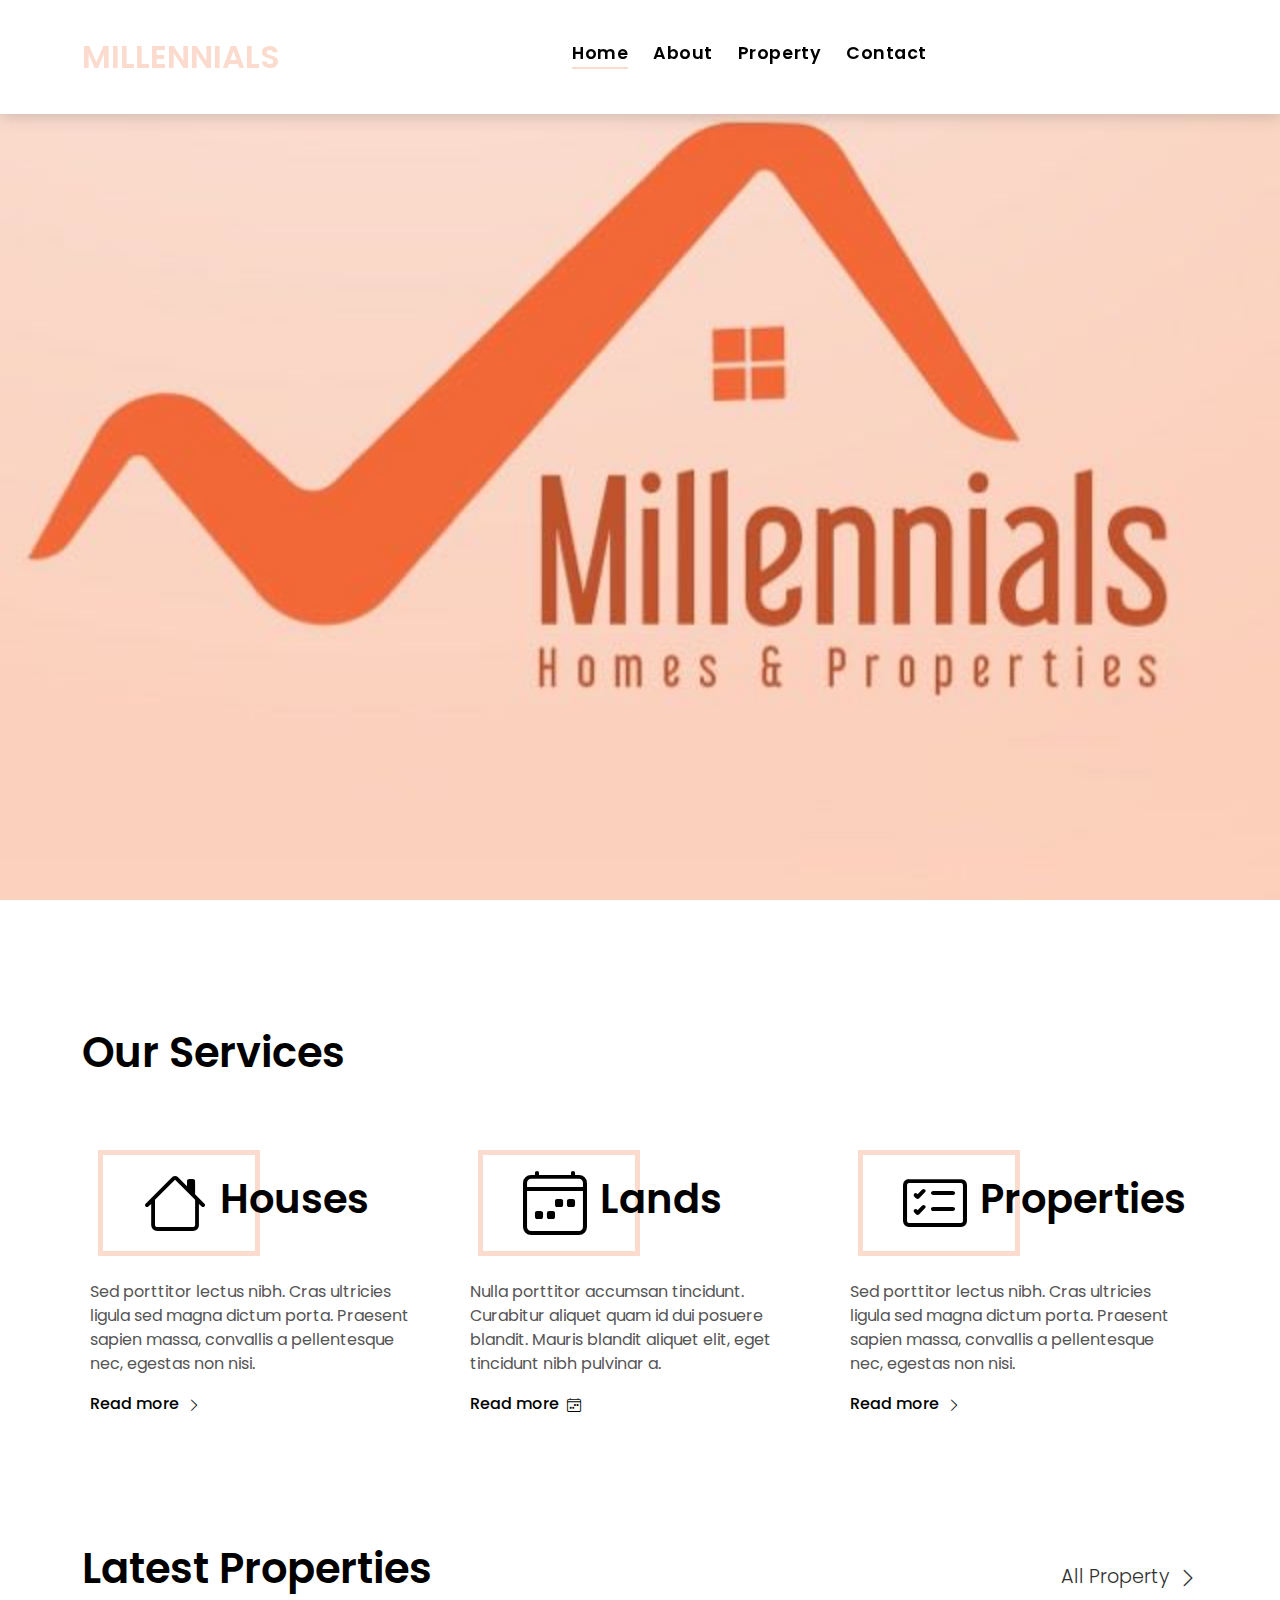
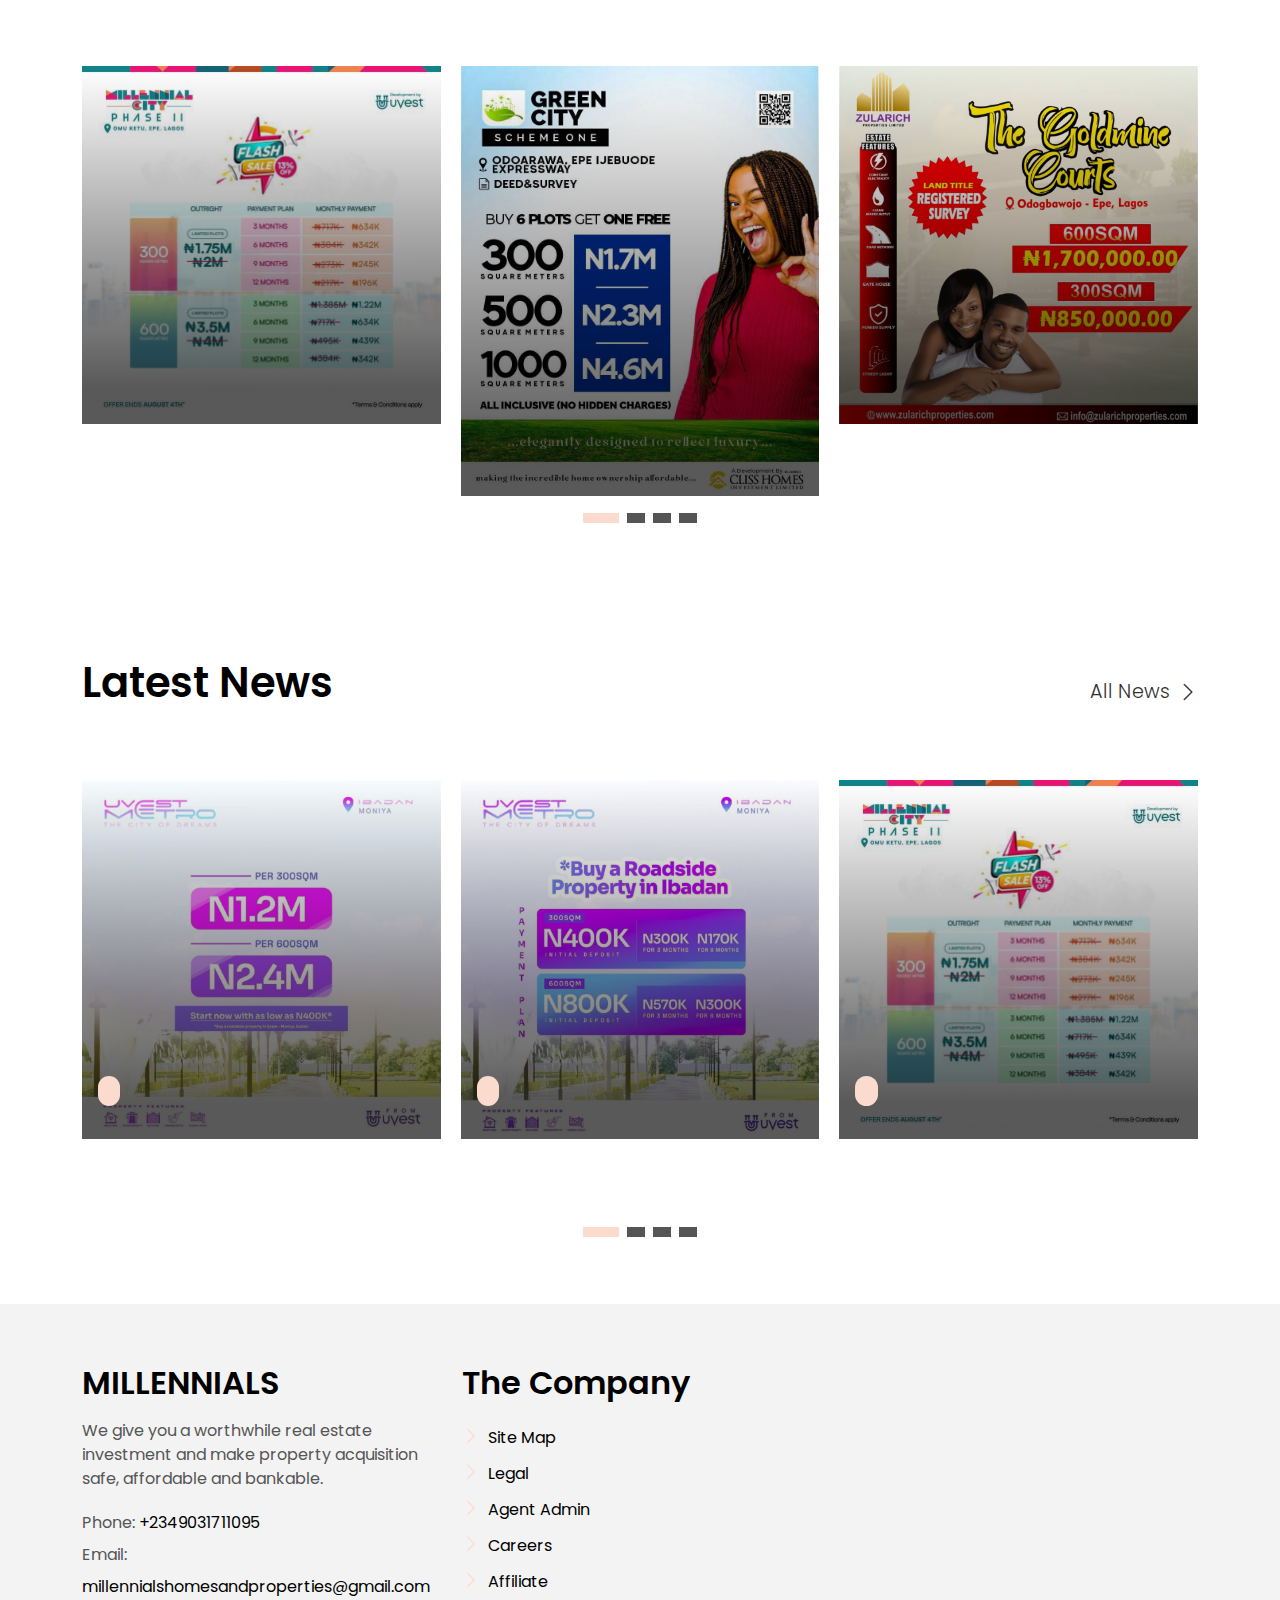
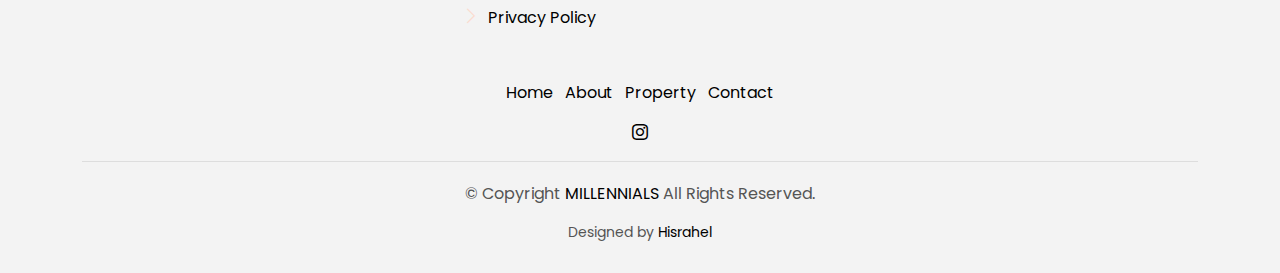
<file: index.html>
<!DOCTYPE html>
<html lang="en">

<head>
  <meta charset="utf-8">
  <meta content="width=device-width, initial-scale=1.0" name="viewport">

  <title>MILLENNIALS HOMES</title>
  <meta content="" name="description">
  <meta content="" name="keywords">

  <!-- Favicons -->
  <link href="assets/img/llogo.jpeg" rel="icon">
  <link href="assets/img/llogo.jpeg" rel="apple-touch-icon">

  <!-- Google Fonts -->
  <link href="https://fonts.googleapis.com/css?family=Poppins:300,400,500,600,700" rel="stylesheet">

  <!-- Vendor CSS Files -->
  <link href="assets/vendor/animate.css/animate.min.css" rel="stylesheet">
  <link href="assets/vendor/bootstrap/css/bootstrap.min.css" rel="stylesheet">
  <link href="assets/vendor/bootstrap-icons/bootstrap-icons.css" rel="stylesheet">
  <link href="assets/vendor/swiper/swiper-bundle.min.css" rel="stylesheet">

  <!-- Template Main CSS File -->
  <link href="assets/css/style.css" rel="stylesheet">

  <!-- =======================================================
  * Template Name: EstateAgency
  * Updated: Jul 27 2023 with Bootstrap v5.3.1
  * Template URL: https://bootstrapmade.com/real-estate-agency-bootstrap-template/
  * Author: BootstrapMade.com
  * License: https://bootstrapmade.com/license/
  ======================================================== -->
</head>

<body>

  <!-- ======= Header/Navbar ======= -->
  <nav class="navbar navbar-default navbar-trans navbar-expand-lg fixed-top">
    <div class="container">
      <button class="navbar-toggler collapsed" type="button" data-bs-toggle="collapse" data-bs-target="#navbarDefault" aria-controls="navbarDefault" aria-expanded="false" aria-label="Toggle navigation">
        <span></span>
        <span></span>
        <span></span>
      </button>
      <a class="navbar-brand text-brand" href="index.html"><span class="color-b">MILLENNIALS</span></a>

      <div class="navbar-collapse collapse justify-content-center" id="navbarDefault">
        <ul class="navbar-nav">

          <li class="nav-item">
            <a class="nav-link active" href="index.html">Home</a>
          </li>

          <li class="nav-item">
            <a class="nav-link " href="about.html">About</a>
          </li>

          <li class="nav-item">
            <a class="nav-link " href="property-grid.html">Property</a>
          </li>

         

          <li class="nav-item">
            <a class="nav-link " href="contact.html">Contact</a>
          </li>
        </ul>
      </div>

    
    </div>
  </nav><!-- End Header/Navbar -->

  <!-- ======= Intro Section ======= -->
  <div class="intro intro-carouse swiper position-relative">

    <div class="swiper-wrapper">

      <div class="swiper-slide carousel-item-a intro-item bg-image" style="background-image: url(assets/img/llogo.jpeg)">
        <div class="overla overlay-"></div>
       
      </div>
      <div class="swiper-slide carousel-item-a intro-item bg-image" style="background-image: url(assets/img/llogo.jpeg)">
        <div class="overlay overlay-a"></div>
       
      </div>
      <div class="swiper-slide carousel-item-a intro-item bg-image" style="background-image: url(assets/img/llogo.jpeg)">
        <div class="overlay overlay-a"></div>
       
      </div>
    </div>
    <div class="swiper-pagination"></div>
  </div><!-- End Intro Section -->

  <main id="main">

    <!-- ======= Services Section ======= -->
    <section class="section-services section-t8">
      <div class="container">
        <div class="row">
          <div class="col-md-12">
            <div class="title-wrap d-flex justify-content-between">
              <div class="title-box">
                <h2 class="title-a">Our Services</h2>
              </div>
            </div>
          </div>
        </div>
        <div class="row">
          <div class="col-md-4">
            <div class="card-box-c foo">
              <div class="card-header-c d-flex">
                <div class="card-box-ico">
                  <span class="bi bi-house"></span>
                </div>
                <div class="card-title-c align-self-center">
                  <h2 class="title-c">Houses</h2>
                </div>
              </div>
              <div class="card-body-c">
                <p class="content-c">
                  Sed porttitor lectus nibh. Cras ultricies ligula sed magna dictum porta. Praesent sapien massa,
                  convallis a pellentesque
                  nec, egestas non nisi.
                </p>
              </div>
              <div class="card-footer-c">
                <a href="#" class="link-c link-icon">Read more
                  <span class="bi bi-chevron-right"></span>
                </a>
              </div>
            </div>
          </div>
          <div class="col-md-4">
            <div class="card-box-c foo">
              <div class="card-header-c d-flex">
                <div class="card-box-ico">
                  <span class="bi bi-calendar4-week"></span>
                </div>
                <div class="card-title-c align-self-center">
                  <h2 class="title-c">Lands</h2>
                </div>
              </div>
              <div class="card-body-c">
                <p class="content-c">
                  Nulla porttitor accumsan tincidunt. Curabitur aliquet quam id dui posuere blandit. Mauris blandit
                  aliquet elit, eget tincidunt
                  nibh pulvinar a.
                </p>
              </div>
              <div class="card-footer-c">
                <a href="#" class="link-c link-icon">Read more
                  <span class="bi bi-calendar4-week"></span>
                </a>
              </div>
            </div>
          </div>
          <div class="col-md-4">
            <div class="card-box-c foo">
              <div class="card-header-c d-flex">
                <div class="card-box-ico">
                  <span class="bi bi-card-checklist"></span>
                </div>
                <div class="card-title-c align-self-center">
                  <h2 class="title-c">Properties</h2>
                </div>
              </div>
              <div class="card-body-c">
                <p class="content-c">
                  Sed porttitor lectus nibh. Cras ultricies ligula sed magna dictum porta. Praesent sapien massa,
                  convallis a pellentesque
                  nec, egestas non nisi.
                </p>
              </div>
              <div class="card-footer-c">
                <a href="#" class="link-c link-icon">Read more
                  <span class="bi bi-chevron-right"></span>
                </a>
              </div>
            </div>
          </div>
        </div>
      </div>
    </section><!-- End Services Section -->

    <!-- ======= Latest Properties Section ======= -->
    <section class="section-property section-t8">
      <div class="container">
        <div class="row">
          <div class="col-md-12">
            <div class="title-wrap d-flex justify-content-between">
              <div class="title-box">
                <h2 class="title-a">Latest Properties</h2>
              </div>
              <div class="title-link">
                <a href="property-grid.html">All Property
                  <span class="bi bi-chevron-right"></span>
                </a>
              </div>
            </div>
          </div>
        </div>

        <div id="property-carousel" class="swiper">
          <div class="swiper-wrapper">

            <div class="carousel-item-b swiper-slide">
              <div class="card-box-a card-shadow">
                <div class="img-box-a">
                  <img src="assets/img/6.jpeg" alt="" class="img-a img-fluid">
                </div>
                <div class="card-overla">
                  <div class="card-overlay-a-content">
                    <div class="card-header-a">
                      <h2 class="card-title-a">
                        <!-- <a href="property-single.html">206 Mount
                          <br /> Olive Road Two</a> -->
                      </h2>
                    </div>
                    <div class="card-body-a">
                      <!-- <div class="price-box d-flex">
                        <span class="price-a">rent | $ 12.000</span>
                      </div>
                      <a href="#" class="link-a">Click here to view
                        <span class="bi bi-chevron-right"></span>
                      </a> -->
                    </div>
                    <!-- <div class="card-footer-a">
                      <ul class="card-info d-flex justify-content-around">
                        <li>
                          <h4 class="card-info-title">Area</h4>
                          <span>340m
                            <sup>2</sup>
                          </span>
                        </li>
                        <li>
                          <h4 class="card-info-title">Beds</h4>
                          <span>2</span>
                        </li>
                        <li>
                          <h4 class="card-info-title">Baths</h4>
                          <span>4</span>
                        </li>
                        <li>
                          <h4 class="card-info-title">Garages</h4>
                          <span>1</span>
                        </li>
                      </ul>
                    </div> -->
                  </div>
                </div>
              </div>
            </div><!-- End carousel item -->

            <div class="carousel-item-b swiper-slide">
              <div class="card-box-a card-shadow">
                <div class="img-box-a">
                  <img src="assets/img/7.jpeg" alt="" class="img-a img-fluid">
                </div>
                <div class="card-overla">
                  <div class="card-overlay-a-content">
                    <div class="card-header-a">
                      <h2 class="card-title-a">
                        <!-- <a href="property-single.html">157 West
                          <br /> Central Park</a> -->
                      </h2>
                    </div>
                    <div class="card-body-a">
                      <!-- <div class="price-box d-flex">
                        <span class="price-a">rent | $ 12.000</span>
                      </div>
                      <a href="property-single.html" class="link-a">Click here to view
                        <span class="bi bi-chevron-right"></span>
                      </a> -->
                    </div>
                    <!-- <div class="card-footer-a">
                      <ul class="card-info d-flex justify-content-around">
                        <li>
                          <h4 class="card-info-title">Area</h4>
                          <span>340m
                            <sup>2</sup>
                          </span>
                        </li>
                        <li>
                          <h4 class="card-info-title">Beds</h4>
                          <span>2</span>
                        </li>
                        <li>
                          <h4 class="card-info-title">Baths</h4>
                          <span>4</span>
                        </li>
                        <li>
                          <h4 class="card-info-title">Garages</h4>
                          <span>1</span>
                        </li>
                      </ul>
                    </div> -->
                  </div>
                </div>
              </div>
            </div><!-- End carousel item -->

            <div class="carousel-item-b swiper-slide">
              <div class="card-box-a card-shadow">
                <div class="img-box-a">
                  <img src="assets/img/8.jpeg" alt="" class="img-a img-fluid">
                </div>
                <div class="card-overla">
                  <div class="card-overlay-a-content">
                    <div class="card-header-a">
                      <h2 class="card-title-a">
                        <!-- <a href="property-single.html">245 Azabu
                          <br /> Nishi Park let</a> -->
                      </h2>
                    </div>
                    <div class="card-body-a">
                      <!-- <div class="price-box d-flex">
                        <span class="price-a">rent | $ 12.000</span>
                      </div>
                      <a href="property-single.html" class="link-a">Click here to view
                        <span class="bi bi-chevron-right"></span>
                      </a> -->
                    </div>
                    <!-- <div class="card-footer-a">
                      <ul class="card-info d-flex justify-content-around">
                        <li>
                          <h4 class="card-info-title">Area</h4>
                          <span>340m
                            <sup>2</sup>
                          </span>
                        </li>
                        <li>
                          <h4 class="card-info-title">Beds</h4>
                          <span>2</span>
                        </li>
                        <li>
                          <h4 class="card-info-title">Baths</h4>
                          <span>4</span>
                        </li>
                        <li>
                          <h4 class="card-info-title">Garages</h4>
                          <span>1</span>
                        </li>
                      </ul>
                    </div> -->
                  </div>
                </div>
              </div>
            </div><!-- End carousel item -->

            <div class="carousel-item-b swiper-slide">
              <div class="card-box-a card-shadow">
                <div class="img-box-a">
                  <img src="assets/img/1.jpeg" alt="" class="img-a img-fluid">
                </div>
                <div class="card-overla">
                  <div class="card-overlay-a-content">
                    <div class="card-header-a">
                      <h2 class="card-title-a">
                        <!-- <a href="property-single.html">204 Montal
                          <br /> South Bela Two</a> -->
                      </h2>
                    </div>
                    <div class="card-body-a">
                      <!-- <div class="price-box d-flex">
                        <span class="price-a">rent | $ 12.000</span>
                      </div>
                      <a href="property-single.html" class="link-a">Click here to view
                        <span class="bi bi-chevron-right"></span>
                      </a> -->
                    </div>
                    <!-- <div class="card-footer-a">
                      <ul class="card-info d-flex justify-content-around">
                        <li>
                          <h4 class="card-info-title">Area</h4>
                          <span>340m
                            <sup>2</sup>
                          </span>
                        </li>
                        <li>
                          <h4 class="card-info-title">Beds</h4>
                          <span>2</span>
                        </li>
                        <li>
                          <h4 class="card-info-title">Baths</h4>
                          <span>4</span>
                        </li>
                        <li>
                          <h4 class="card-info-title">Garages</h4>
                          <span>1</span>
                        </li>
                      </ul>
                    </div> -->
                  </div>
                </div>
              </div>
            </div><!-- End carousel item -->
          </div>
        </div>
        <div class="propery-carousel-pagination carousel-pagination"></div>

      </div>
    </section><!-- End Latest Properties Section -->

    <!-- ======= Agents Section ======= -->
   
    <!-- ======= Latest News Section ======= -->
    <section class="section-news section-t8">
      <div class="container">
        <div class="row">
          <div class="col-md-12">
            <div class="title-wrap d-flex justify-content-between">
              <div class="title-box">
                <h2 class="title-a">Latest News</h2>
              </div>
              <div class="title-link">
                <a href="index.html">All News
                  <span class="bi bi-chevron-right"></span>
                </a>
              </div>
            </div>
          </div>
        </div>

        <div id="news-carousel" class="swiper">
          <div class="swiper-wrapper">

            <div class="carousel-item-c swiper-slide">
              <div class="card-box-b card-shadow news-box">
                <div class="img-box-b">
                  <img src="assets/img/2.jpeg" alt="" class="img-b img-fluid">
                </div>
                <div class="card-overla">
                  <div class="card-header-b">
                    <div class="card-category-b">
                      <a href="#" class="category-b"></a>
                    </div>
                    <div class="card-title-b">
                      <!-- <h2 class="title-2">
                        <a href="blog-single.html">House is comming
                          <br> new</a>
                      </h2> -->
                    </div>
                    <!-- <div class="card-date">
                      <span class="date-b">18 Sep. 2017</span>
                    </div> -->
                  </div>
                </div>
              </div>
            </div><!-- End carousel item -->

            <div class="carousel-item-c swiper-slide">
              <div class="card-box-b card-shadow news-box">
                <div class="img-box-b">
                  <img src="assets/img/3.jpeg" alt="" class="img-b img-fluid">
                </div>
                <div class="card-overla">
                  <div class="card-header-b">
                    <div class="card-category-b">
                      <a href="#" class="category-b"></a>
                    </div>
                    <div class="card-title-b">
                      <!-- <h2 class="title-2">
                        <a href="blog-single.html">Travel is comming
                          <br> new</a>
                      </h2> -->
                    </div>
                    <!-- <div class="card-date">
                      <span class="date-b">18 Sep. 2017</span>
                    </div> -->
                  </div>
                </div>
              </div>
            </div><!-- End carousel item -->

            <div class="carousel-item-c swiper-slide">
              <div class="card-box-b card-shadow news-box">
                <div class="img-box-b">
                  <img src="assets/img/6.jpeg" alt="" class="img-b img-fluid">
                </div>
                <div class="card-overla">
                  <div class="card-header-b">
                    <div class="card-category-b">
                      <a href="#" class="category-b"></a>
                    </div>
                    <div class="card-title-b">
                      <!-- <h2 class="title-2">
                        <a href="blog-single.html">Park is comming
                          <br> new</a>
                      </h2> -->
                    </div>
                    <!-- <div class="card-date">
                      <span class="date-b">18 Sep. 2017</span>
                    </div> -->
                  </div>
                </div>
              </div>
            </div><!-- End carousel item -->

            <div class="carousel-item-c swiper-slide">
              <div class="card-box-b card-shadow news-box">
                <div class="img-box-b">
                  <img src="assets/img/7.jpeg" alt="" class="img-b img-fluid">
                </div>
                <div class="card-overla">
                  <div class="card-header-b">
                    <div class="card-category-b">
                      <a href="#" class="category-b"></a>
                    </div>
                    <div class="card-title-b">
                      <!-- <h2 class="title-2">
                        <a href="#">Travel is comming
                          <br> new</a>
                      </h2> -->
                    </div>
                    <!-- <div class="card-date">
                      <span class="date-b">18 Sep. 2017</span>
                    </div> -->
                  </div>
                </div>
              </div>
            </div><!-- End carousel item -->

          </div>
        </div>

        <div class="news-carousel-pagination carousel-pagination"></div>
      </div>
    </section><!-- End Latest News Section -->

   

  </main><!-- End #main -->

  <!-- ======= Footer ======= -->
  <section class="section-footer">
    <div class="container">
      <div class="row">
        <div class="col-sm-12 col-md-4">
          <div class="widget-a">
            <div class="w-header-a">
              <h3 class="w-title-a text-brand">MILLENNIALS</h3>
            </div>
            <div class="w-body-a">
              <p class="w-text-a color-text-a">
               We give you a worthwhile real estate investment and make property acquisition safe, affordable and bankable.
              </p>
            </div>
            <div class="w-footer-a">
              <ul class="list-unstyled">
                <li class="color-a">
                  <span class="color-text-a">Phone: </span>+2349031711095
                </li>
                <li class="color-a">
                  <span class="color-text-a">Email: </span> millennialshomesandproperties@gmail.com
                </li>
              </ul>
            </div>
          </div>
        </div>
        <div class="col-sm-12 col-md-4 section-md-t3">
          <div class="widget-a">
            <div class="w-header-a">
              <h3 class="w-title-a text-brand">The Company</h3>
            </div>
            <div class="w-body-a">
              <div class="w-body-a">
                <ul class="list-unstyled">
                  <li class="item-list-a">
                    <i class="bi bi-chevron-right"></i> <a href="#">Site Map</a>
                  </li>
                  <li class="item-list-a">
                    <i class="bi bi-chevron-right"></i> <a href="#">Legal</a>
                  </li>
                  <li class="item-list-a">
                    <i class="bi bi-chevron-right"></i> <a href="#">Agent Admin</a>
                  </li>
                  <li class="item-list-a">
                    <i class="bi bi-chevron-right"></i> <a href="#">Careers</a>
                  </li>
                  <li class="item-list-a">
                    <i class="bi bi-chevron-right"></i> <a href="#">Affiliate</a>
                  </li>
                  <li class="item-list-a">
                    <i class="bi bi-chevron-right"></i> <a href="#">Privacy Policy</a>
                  </li>
                </ul>
              </div>
            </div>
          </div>
        </div>
        <div class="col-sm-12 col-md-4 section-md-t3">
          <!-- <div class="widget-a">
            <div class="w-header-a">
              <h3 class="w-title-a text-brand">International sites</h3>
            </div>
            <div class="w-body-a">
              <ul class="list-unstyled">
                <li class="item-list-a">
                  <i class="bi bi-chevron-right"></i> <a href="#">Venezuela</a>
                </li>
                <li class="item-list-a">
                  <i class="bi bi-chevron-right"></i> <a href="#">China</a>
                </li>
                <li class="item-list-a">
                  <i class="bi bi-chevron-right"></i> <a href="#">Hong Kong</a>
                </li>
                <li class="item-list-a">
                  <i class="bi bi-chevron-right"></i> <a href="#">Argentina</a>
                </li>
                <li class="item-list-a">
                  <i class="bi bi-chevron-right"></i> <a href="#">Singapore</a>
                </li>
                <li class="item-list-a">
                  <i class="bi bi-chevron-right"></i> <a href="#">Philippines</a>
                </li>
              </ul>
            </div>
          </div> -->
        </div>
      </div>
    </div>
  </section>
  <footer>
    <div class="container">
      <div class="row">
        <div class="col-md-12">
          <nav class="nav-footer">
            <ul class="list-inline">
              <li class="list-inline-item">
                <a href="index.html">Home</a>
              </li>
              <li class="list-inline-item">
                <a href="about.html">About</a>
              </li>
              <li class="list-inline-item">
                <a href="property-grid.html">Property</a>
              </li>
             
              <li class="list-inline-item">
                <a href="contact.html">Contact</a>
              </li>
            </ul>
          </nav>
          <div class="socials-a">
            <ul class="list-inline">
              <!-- <li class="list-inline-item">
                <a href="#">
                  <i class="bi bi-facebook" aria-hidden="true"></i>
                </a>
              </li> -->
              <!-- <li class="list-inline-item">
                <a href="#">
                  <i class="bi bi-twitter" aria-hidden="true"></i>
                </a>
              </li> -->
              <li class="list-inline-item">
                <a href="https://www.instagram.com/millennialshomes/">
                  <i class="bi bi-instagram" aria-hidden="true"></i>
                </a>
              </li>
              <!-- <li class="list-inline-item">
                <a href="#">
                  <i class="bi bi-linkedin" aria-hidden="true"></i>
                </a>
              </li> -->
            </ul>
          </div>
          <div class="copyright-footer">
            <p class="copyright color-text-a">
              &copy; Copyright
              <span class="color-a">MILLENNIALS</span> All Rights Reserved.
            </p>
          </div>
          <div class="credits">
          
            Designed by <a href="https://olayemisrael.vercel.app/?#">Hisrahel</a>
          </div>
        </div>
      </div>
    </div>
  </footer><!-- End  Footer -->

  <div id="preloader"></div>
  <a href="#" class="back-to-top d-flex align-items-center justify-content-center"><i class="bi bi-arrow-up-short"></i></a>

  <!-- Vendor JS Files -->
  <script src="assets/vendor/bootstrap/js/bootstrap.bundle.min.js"></script>
  <script src="assets/vendor/swiper/swiper-bundle.min.js"></script>
  <script src="assets/vendor/php-email-form/validate.js"></script>

  <!-- Template Main JS File -->
  <script src="assets/js/main.js"></script>

</body>

</html>
</file>
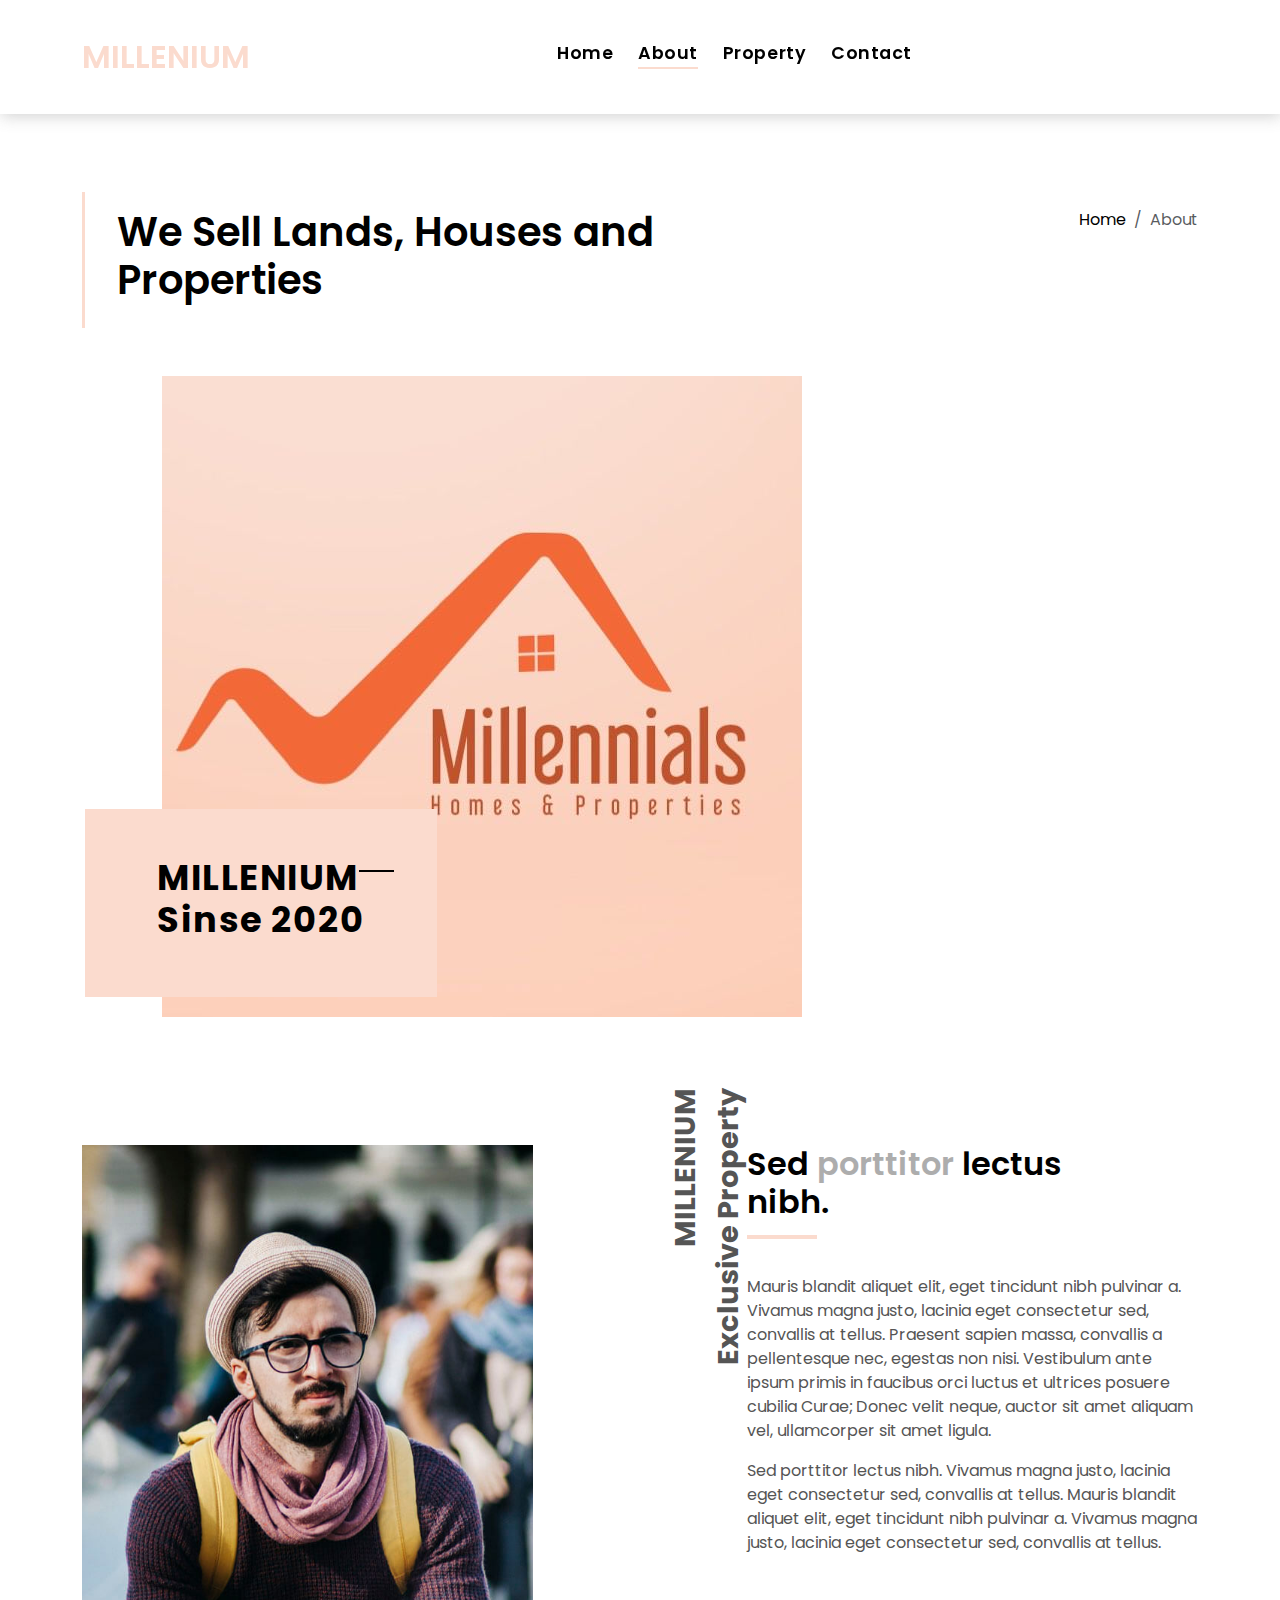
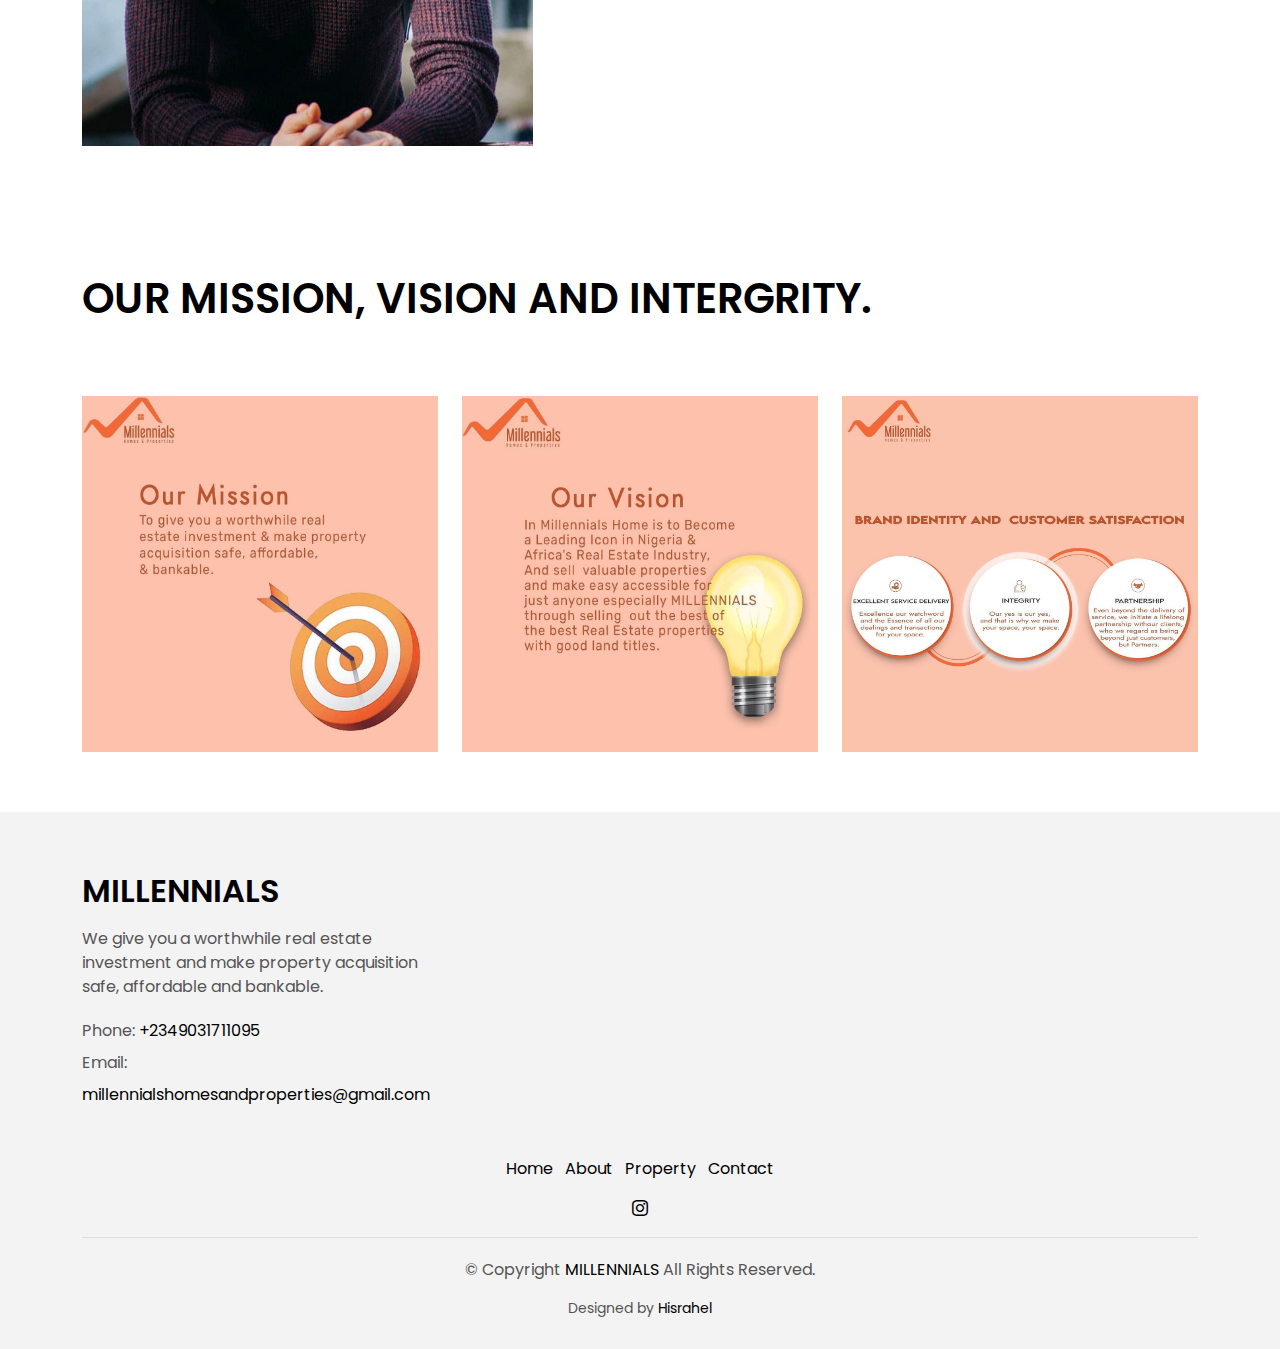
<file: about.html>
<!DOCTYPE html>
<html lang="en">

<head>
  <meta charset="utf-8">
  <meta content="width=device-width, initial-scale=1.0" name="viewport">

  <title>Millenium</title>
  <meta content="" name="description">
  <meta content="" name="keywords">

  <!-- Favicons -->
  <link href="assets/img/llogo.jpeg" rel="icon">
  <link href="assets/img/llogo.jpeg" rel="apple-touch-icon">

  <!-- Google Fonts -->
  <link href="https://fonts.googleapis.com/css?family=Poppins:300,400,500,600,700" rel="stylesheet">

  <!-- Vendor CSS Files -->
  <link href="assets/vendor/animate.css/animate.min.css" rel="stylesheet">
  <link href="assets/vendor/bootstrap/css/bootstrap.min.css" rel="stylesheet">
  <link href="assets/vendor/bootstrap-icons/bootstrap-icons.css" rel="stylesheet">
  <link href="assets/vendor/swiper/swiper-bundle.min.css" rel="stylesheet">

  <!-- Template Main CSS File -->
  <link href="assets/css/style.css" rel="stylesheet">

  <!-- =======================================================
  * Template Name: MILLENIUM
  * Updated: Jul 27 2023 with Bootstrap v5.3.1
  * Template URL: https://bootstrapmade.com/real-estate-agency-bootstrap-template/
  * Author: BootstrapMade.com
  * License: https://bootstrapmade.com/license/
  ======================================================== -->
</head>

<body>

  <!-- ======= Header/Navbar ======= -->
  <nav class="navbar navbar-default navbar-trans navbar-expand-lg fixed-top">
    <div class="container">
      <button class="navbar-toggler collapsed" type="button" data-bs-toggle="collapse" data-bs-target="#navbarDefault" aria-controls="navbarDefault" aria-expanded="false" aria-label="Toggle navigation">
        <span></span>
        <span></span>
        <span></span>
      </button>
      <a class="navbar-brand text-brand" href="index.html"><span class="color-b">MILLENIUM</span></a>

      <div class="navbar-collapse collapse justify-content-center" id="navbarDefault">
        <ul class="navbar-nav">

          <li class="nav-item">
            <a class="nav-link " href="index.html">Home</a>
          </li>

          <li class="nav-item">
            <a class="nav-link active" href="about.html">About</a>
          </li>

          <li class="nav-item">
            <a class="nav-link " href="property-grid.html">Property</a>
          </li>

        

          <li class="nav-item">
            <a class="nav-link " href="contact.html">Contact</a>
          </li>
        </ul>
      </div>

    
    </div>
  </nav><!-- End Header/Navbar -->

  <main id="main">

    <!-- ======= Intro Single ======= -->
    <section class="intro-single">
      <div class="container">
        <div class="row">
          <div class="col-md-12 col-lg-8">
            <div class="title-single-box">
              <h1 class="title-single">We Sell Lands, Houses and Properties</h1>
            </div>
          </div>
          <div class="col-md-12 col-lg-4">
            <nav aria-label="breadcrumb" class="breadcrumb-box d-flex justify-content-lg-end">
              <ol class="breadcrumb">
                <li class="breadcrumb-item">
                  <a href="#">Home</a>
                </li>
                <li class="breadcrumb-item active" aria-current="page">
                  About
                </li>
              </ol>
            </nav>
          </div>
        </div>
      </div>
    </section><!-- End Intro Single-->

    <!-- ======= About Section ======= -->
    <section class="section-about">
      <div class="container">
        <div class="row">
          <div class="col-sm-12 position-relative">
            <div class="about-img-box">
              <img src="assets/img/llogo.jpeg" alt="" class="img-fluid">
            </div>
            <div class="sinse-box">
              <h3 class="sinse-title">MILLENIUM
                <span></span>
                <br> Sinse 2020
              </h3>
             
            </div>
          </div>
          <div class="col-md-12 section-t8 position-relative">
            <div class="row">
              <div class="col-md-6 col-lg-5">
                <img src="assets/img/about-2.jpg" alt="" class="img-fluid">
              </div>
              <div class="col-lg-2  d-none d-lg-block position-relative">
                <div class="title-vertical d-flex justify-content-start">
                  <span>MILLENIUM Exclusive Property</span>
                </div>
              </div>
              <div class="col-md-6 col-lg-5 section-md-t3">
                <div class="title-box-d">
                  <h3 class="title-d">Sed
                    <span class="color-d">porttitor</span> lectus
                    <br> nibh.
                  </h3>
                </div>
                <p class="color-text-a">
                  Mauris blandit aliquet elit, eget tincidunt nibh pulvinar a. Vivamus magna justo, lacinia eget
                  consectetur sed, convallis
                  at tellus. Praesent sapien massa, convallis a pellentesque nec, egestas non nisi. Vestibulum
                  ante ipsum primis in faucibus orci luctus et ultrices posuere cubilia Curae; Donec velit
                  neque, auctor sit amet aliquam vel, ullamcorper sit amet ligula.
                </p>
                <p class="color-text-a">
                  Sed porttitor lectus nibh. Vivamus magna justo, lacinia eget consectetur sed, convallis at tellus.
                  Mauris blandit aliquet
                  elit, eget tincidunt nibh pulvinar a. Vivamus magna justo, lacinia eget consectetur sed,
                  convallis at tellus.
                </p>
              </div>
            </div>
          </div>
        </div>
      </div>
    </section>

    <!-- =======Team Section ======= -->
    <section class="section-agents section-t8">
      <div class="container">
        <div class="row">
          <div class="col-md-12">
            <div class="title-wrap d-flex justify-content-between">
              <div class="title-box">
                <h2 class="title-a">OUR MISSION, VISION AND INTERGRITY.</h2>
              </div>
            </div>
          </div>
        </div>
        <div class="row">
          <div class="col-md-4">
            <div class="card-box-d">
              <div class="card-img-d">
                <img src="assets/img/mission.jpg" alt="" class="img-d img-fluid">
              </div>
              <div class="card-overlay card-overlay-hover">
                <div class="card-header-d">
                  <div class="card-title-d align-self-center">
                    <h3 class="title-d">
                      <a href="agent-single.html" class="link-two">OUR MISSION</a>
                    </h3>
                  </div>
                </div>
                <!-- <div class="card-body-d">
                  <p class="content-d color-text-a">
                    Sed porttitor lectus nibh, Cras ultricies ligula sed magna dictum porta two.
                  </p>
                  <div class="info-agents color-a">
                    <p>
                      <strong>Phone: </strong> +54 356 945234
                    </p>
                    <p>
                      <strong>Email: </strong> agents@example.com
                    </p>
                  </div>
                </div> -->
                <!-- <div class="card-footer-d">
                  <div class="socials-footer d-flex justify-content-center">
                    <ul class="list-inline">
                      <li class="list-inline-item">
                        <a href="#" class="link-one">
                          <i class="bi bi-facebook" aria-hidden="true"></i>
                        </a>
                      </li>
                      <li class="list-inline-item">
                        <a href="#" class="link-one">
                          <i class="bi bi-twitter" aria-hidden="true"></i>
                        </a>
                      </li>
                      <li class="list-inline-item">
                        <a href="#" class="link-one">
                          <i class="bi bi-instagram" aria-hidden="true"></i>
                        </a>
                      </li>
                      <li class="list-inline-item">
                        <a href="#" class="link-one">
                          <i class="bi bi-linkedin" aria-hidden="true"></i>
                        </a>
                      </li>
                    </ul>
                  </div>
                </div> -->
              </div>
            </div>
          </div>
          <div class="col-md-4">
            <div class="card-box-d">
              <div class="card-img-d">
                <img src="assets/img/vision.jpg" alt="" class="img-d img-fluid">
              </div>
              <div class="card-overlay card-overlay-hover">
                <div class="card-header-d">
                  <div class="card-title-d align-self-center">
                    <h3 class="title-d">
                      <a href="agent-single.html" class="link-two">OUR VISION <br><br>
                        
                      </a>
                    </h3>
                  </div>
                </div>
                <!-- <div class="card-body-d">
                  <p class="content-d color-text-a">
                    Sed porttitor lectus nibh, Cras ultricies ligula sed magna dictum porta two.
                  </p>
                  <div class="info-agents color-a">
                    <p>
                      <strong>Phone: </strong> +54 356 945234
                    </p>
                    <p>
                      <strong>Email: </strong> agents@example.com
                    </p>
                  </div>
                </div>
                <div class="card-footer-d">
                  <div class="socials-footer d-flex justify-content-center">
                    <ul class="list-inline">
                      <li class="list-inline-item">
                        <a href="#" class="link-one">
                          <i class="bi bi-facebook" aria-hidden="true"></i>
                        </a>
                      </li>
                      <li class="list-inline-item">
                        <a href="#" class="link-one">
                          <i class="bi bi-twitter" aria-hidden="true"></i>
                        </a>
                      </li>
                      <li class="list-inline-item">
                        <a href="#" class="link-one">
                          <i class="bi bi-instagram" aria-hidden="true"></i>
                        </a>
                      </li>
                      <li class="list-inline-item">
                        <a href="#" class="link-one">
                          <i class="bi bi-linkedin" aria-hidden="true"></i>
                        </a>
                      </li>
                      <li class="list-inline-item">
                        <a href="#" class="link-one">
                          <i class="bi bi-dribbble" aria-hidden="true"></i>
                        </a>
                      </li>
                    </ul>
                  </div>
                </div> -->
              </div>
            </div>
          </div>
          <div class="col-md-4">
            <div class="card-box-d">
              <div class="card-img-d">
                <img src="assets/img/integrity.jpg" alt="" class="img-d img-fluid">
              </div>
              <div class="card-overlay card-overlay-hover">
                <div class="card-header-d">
                  <div class="card-title-d align-self-center">
                    <h3 class="title-d">
                      <a href="agent-single.html" class="link-two">INTERGRITY
                        <br><br>
                        Our yes is our yes and that is why we make your space, your space.
                      </a>
                    </h3>
                  </div>
                </div>
                <!-- <div class="card-body-d">
                  <p class="content-d color-text-a">
                    Sed porttitor lectus nibh, Cras ultricies ligula sed magna dictum porta two.
                  </p>
                  <div class="info-agents color-a">
                    <p>
                      <strong>Phone: </strong> +54 356 945234
                    </p>
                    <p>
                      <strong>Email: </strong> agents@example.com
                    </p>
                  </div>
                </div> -->
                <!-- <div class="card-footer-d">
                  <div class="socials-footer d-flex justify-content-center">
                    <ul class="list-inline">
                      <li class="list-inline-item">
                        <a href="#" class="link-one">
                          <i class="bi bi-facebook" aria-hidden="true"></i>
                        </a>
                      </li>
                      <li class="list-inline-item">
                        <a href="#" class="link-one">
                          <i class="bi bi-twitter" aria-hidden="true"></i>
                        </a>
                      </li>
                      <li class="list-inline-item">
                        <a href="#" class="link-one">
                          <i class="bi bi-instagram" aria-hidden="true"></i>
                        </a>
                      </li>
                      <li class="list-inline-item">
                        <a href="#" class="link-one">
                          <i class="bi bi-linkedin" aria-hidden="true"></i>
                        </a>
                      </li>
                      <li class="list-inline-item">
                        <a href="#" class="link-one">
                          <i class="bi bi-dribbble" aria-hidden="true"></i>
                        </a>
                      </li>
                    </ul>
                  </div>
                </div> -->
              </div>
            </div>
          </div>
        </div>
      </div>
    </section><!-- End About Section-->

  </main><!-- End #main -->

  <!-- ======= Footer ======= -->
  <section class="section-footer">
    <div class="container">
      <div class="row">
        <div class="col-sm-12 col-md-4">
          <div class="widget-a">
            <div class="w-header-a">
              <h3 class="w-title-a text-brand">MILLENNIALS</h3>
            </div>
            <div class="w-body-a">
              <p class="w-text-a color-text-a">
               We give you a worthwhile real estate investment and make property acquisition safe, affordable and bankable.
              </p>
            </div>
            <div class="w-footer-a">
              <ul class="list-unstyled">
                <li class="color-a">
                  <span class="color-text-a">Phone: </span>+2349031711095
                </li>
                <li class="color-a">
                  <span class="color-text-a">Email: </span> millennialshomesandproperties@gmail.com
                </li>
              </ul>
            </div>
          </div>
        </div>
        <div class="col-sm-12 col-md-4 section-md-t3">
          <!-- <div class="widget-a">
            <div class="w-header-a">
              <h3 class="w-title-a text-brand">International sites</h3>
            </div>
            <div class="w-body-a">
              <ul class="list-unstyled">
                <li class="item-list-a">
                  <i class="bi bi-chevron-right"></i> <a href="#">Venezuela</a>
                </li>
                <li class="item-list-a">
                  <i class="bi bi-chevron-right"></i> <a href="#">China</a>
                </li>
                <li class="item-list-a">
                  <i class="bi bi-chevron-right"></i> <a href="#">Hong Kong</a>
                </li>
                <li class="item-list-a">
                  <i class="bi bi-chevron-right"></i> <a href="#">Argentina</a>
                </li>
                <li class="item-list-a">
                  <i class="bi bi-chevron-right"></i> <a href="#">Singapore</a>
                </li>
                <li class="item-list-a">
                  <i class="bi bi-chevron-right"></i> <a href="#">Philippines</a>
                </li>
              </ul>
            </div>
          </div> -->
        </div>
      </div>
    </div>
  </section>
  <footer>
    <div class="container">
      <div class="row">
        <div class="col-md-12">
          <nav class="nav-footer">
            <ul class="list-inline">
              <li class="list-inline-item">
                <a href="index.html">Home</a>
              </li>
              <li class="list-inline-item">
                <a href="about.html">About</a>
              </li>
              <li class="list-inline-item">
                <a href="property-grid.html">Property</a>
              </li>
             
              <li class="list-inline-item">
                <a href="contact.html">Contact</a>
              </li>
            </ul>
          </nav>
          <div class="socials-a">
            <ul class="list-inline">
              <!-- <li class="list-inline-item">
                <a href="#">
                  <i class="bi bi-facebook" aria-hidden="true"></i>
                </a>
              </li> -->
              <!-- <li class="list-inline-item">
                <a href="#">
                  <i class="bi bi-twitter" aria-hidden="true"></i>
                </a>
              </li> -->
              <li class="list-inline-item">
                <a href="https://www.instagram.com/millennialshomes/">
                  <i class="bi bi-instagram" aria-hidden="true"></i>
                </a>
              </li>
              <!-- <li class="list-inline-item">
                <a href="#">
                  <i class="bi bi-linkedin" aria-hidden="true"></i>
                </a>
              </li> -->
            </ul>
          </div>
          <div class="copyright-footer">
            <p class="copyright color-text-a">
              &copy; Copyright
              <span class="color-a">MILLENNIALS</span> All Rights Reserved.
            </p>
          </div>
          <div class="credits">
          
            Designed by <a href="https://olayemisrael.vercel.app/?#">Hisrahel</a>
          </div>
        </div>
      </div>
    </div>
  </footer><!-- End  Footer -->

  <div id="preloader"></div>
  <a href="#" class="back-to-top d-flex align-items-center justify-content-center"><i class="bi bi-arrow-up-short"></i></a>

  <!-- Vendor JS Files -->
  <script src="assets/vendor/bootstrap/js/bootstrap.bundle.min.js"></script>
  <script src="assets/vendor/swiper/swiper-bundle.min.js"></script>
  <script src="assets/vendor/php-email-form/validate.js"></script>

  <!-- Template Main JS File -->
  <script src="assets/js/main.js"></script>

</body>

</html>
</file>
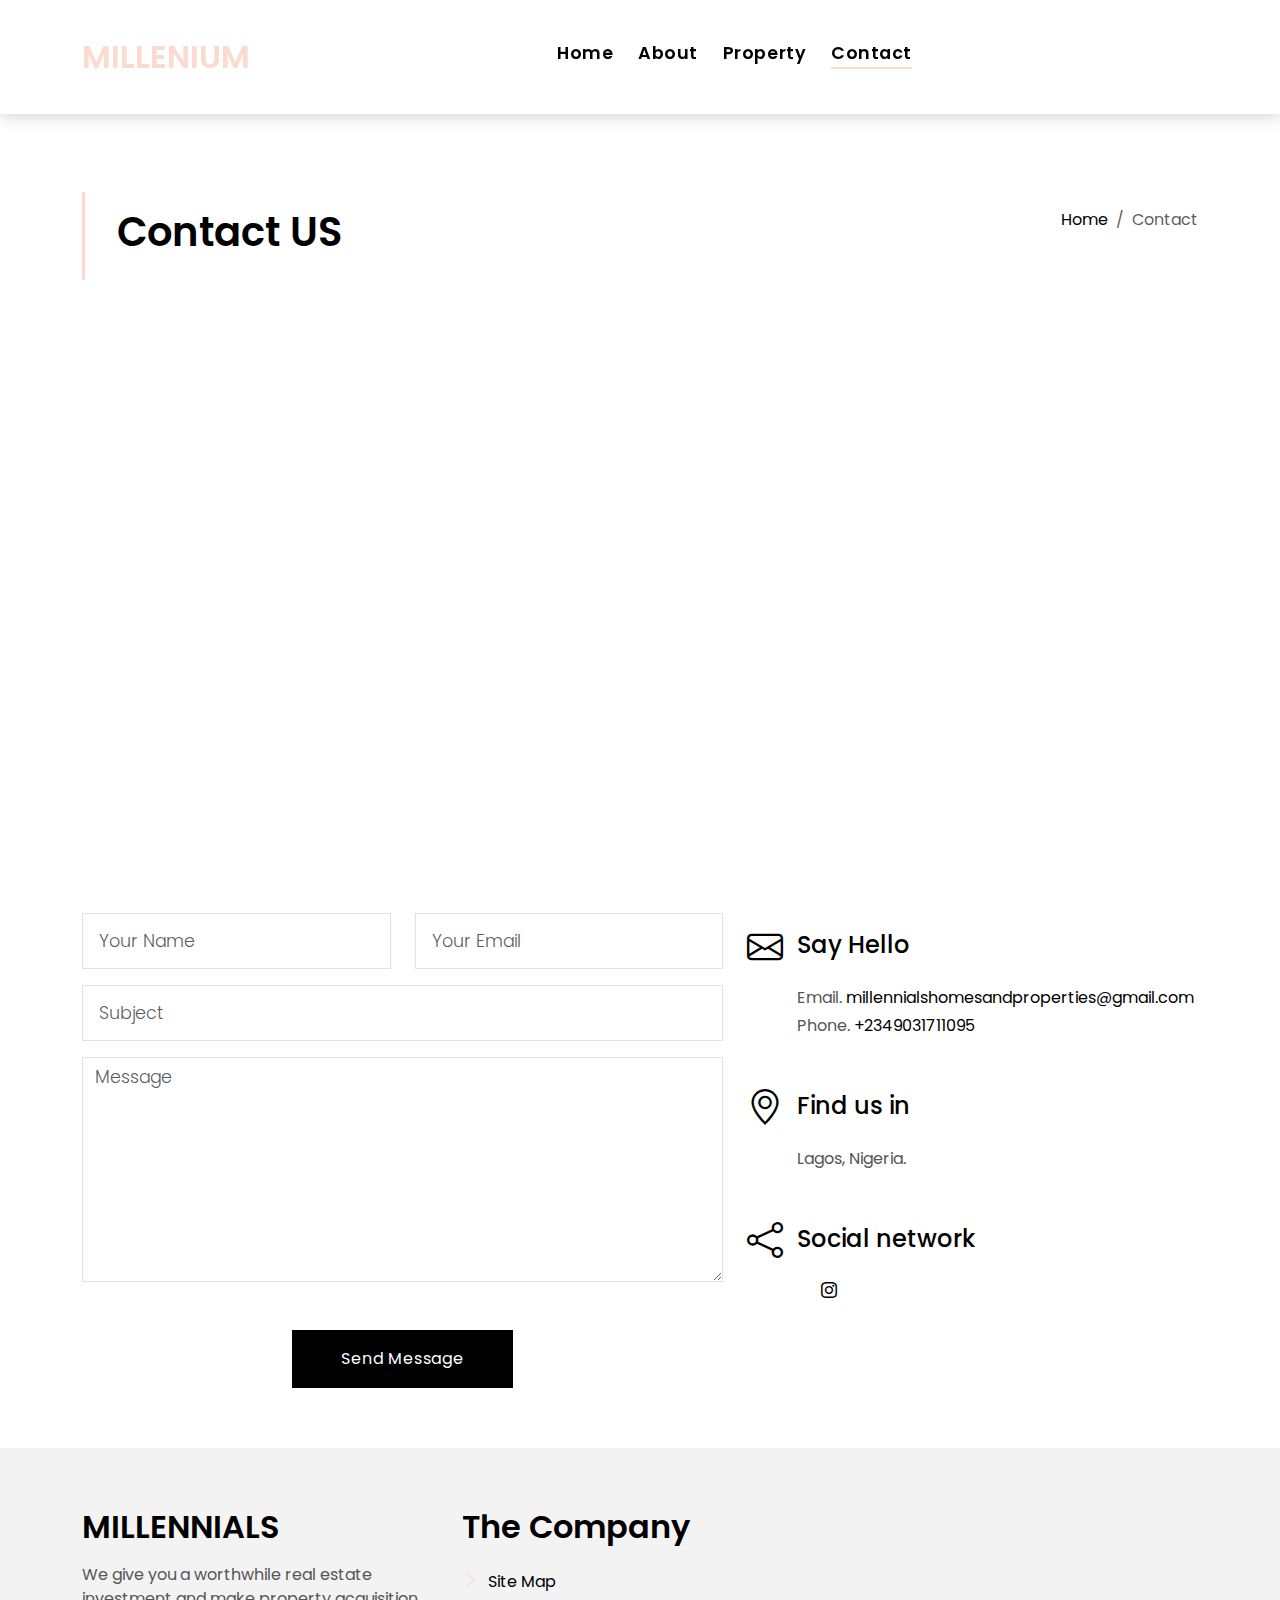
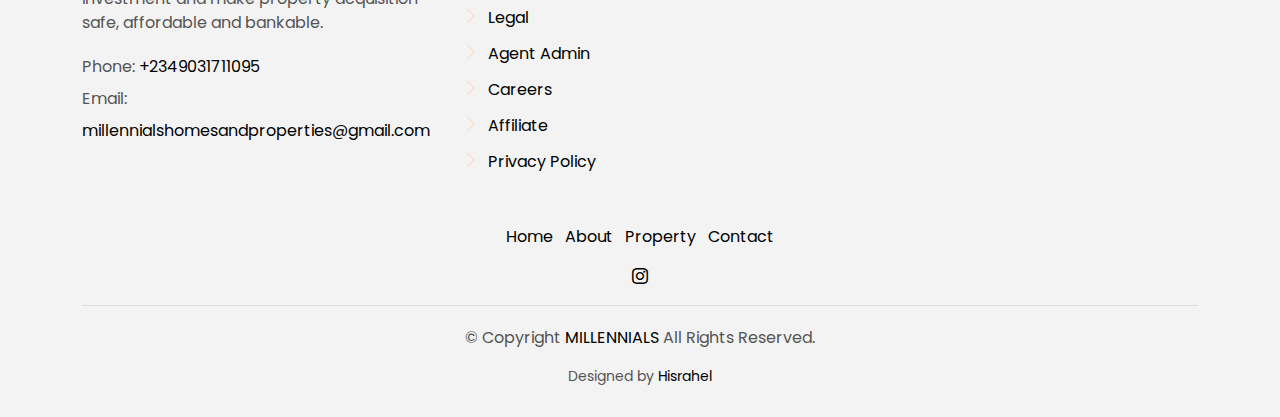
<file: contact.html>
<!DOCTYPE html>
<html lang="en">

<head>
  <meta charset="utf-8">
  <meta content="width=device-width, initial-scale=1.0" name="viewport">

  <title>Millenium</title>
  <meta content="" name="description">
  <meta content="" name="keywords">

  <!-- Favicons -->
  <link href="assets/img/llogo.jpeg" rel="icon">
  <link href="assets/img/llogo.jpeg" rel="apple-touch-icon">

  <!-- Google Fonts -->
  <link href="https://fonts.googleapis.com/css?family=Poppins:300,400,500,600,700" rel="stylesheet">

  <!-- Vendor CSS Files -->
  <link href="assets/vendor/animate.css/animate.min.css" rel="stylesheet">
  <link href="assets/vendor/bootstrap/css/bootstrap.min.css" rel="stylesheet">
  <link href="assets/vendor/bootstrap-icons/bootstrap-icons.css" rel="stylesheet">
  <link href="assets/vendor/swiper/swiper-bundle.min.css" rel="stylesheet">

  <!-- Template Main CSS File -->
  <link href="assets/css/style.css" rel="stylesheet">

  <!-- =======================================================
  * Template Name: EstateAgency
  * Updated: Jul 27 2023 with Bootstrap v5.3.1
  * Template URL: https://bootstrapmade.com/real-estate-agency-bootstrap-template/
  * Author: BootstrapMade.com
  * License: https://bootstrapmade.com/license/
  ======================================================== -->
</head>

<body>

  <!-- ======= Header/Navbar ======= -->
  <nav class="navbar navbar-default navbar-trans navbar-expand-lg fixed-top">
    <div class="container">
      <button class="navbar-toggler collapsed" type="button" data-bs-toggle="collapse" data-bs-target="#navbarDefault" aria-controls="navbarDefault" aria-expanded="false" aria-label="Toggle navigation">
        <span></span>
        <span></span>
        <span></span>
      </button>
      <a class="navbar-brand text-brand" href="index.html"><span class="color-b">MILLENIUM</span></a>

      <div class="navbar-collapse collapse justify-content-center" id="navbarDefault">
        <ul class="navbar-nav">

          <li class="nav-item">
            <a class="nav-link " href="index.html">Home</a>
          </li>

          <li class="nav-item">
            <a class="nav-link " href="about.html">About</a>
          </li>

          <li class="nav-item">
            <a class="nav-link " href="property-grid.html">Property</a>
          </li>

         

          <li class="nav-item">
            <a class="nav-link active" href="contact.html">Contact</a>
          </li>
        </ul>
      </div>

    
    </div>
  </nav><!-- End Header/Navbar -->

  <main id="main">

    <!-- ======= Intro Single ======= -->
    <section class="intro-single">
      <div class="container">
        <div class="row">
          <div class="col-md-12 col-lg-8">
            <div class="title-single-box">
              <h1 class="title-single">Contact US</h1>
              <!-- <span class="color-text-a">Aut voluptas consequatur unde sed omnis ex placeat quis eos. Aut natus officia corrupti qui autem fugit consectetur quo. Et ipsum eveniet laboriosam voluptas beatae possimus qui ducimus. Et voluptatem deleniti. Voluptatum voluptatibus amet. Et esse sed omnis inventore hic culpa.</span> -->
            </div>
          </div>
          <div class="col-md-12 col-lg-4">
            <nav aria-label="breadcrumb" class="breadcrumb-box d-flex justify-content-lg-end">
              <ol class="breadcrumb">
                <li class="breadcrumb-item">
                  <a href="index.html">Home</a>
                </li>
                <li class="breadcrumb-item active" aria-current="page">
                  Contact
                </li>
              </ol>
            </nav>
          </div>
        </div>
      </div>
    </section><!-- End Intro Single-->

    <!-- ======= Contact Single ======= -->
    <section class="contact">
      <div class="container">
        <div class="row">
          <div class="col-sm-12">
            <div class="contact-map box">
              <div id="map" class="contact-map">
                <iframe src="https://www.google.com/maps/embed?pb=!1m18!1m12!1m3!1d3022.1422937950147!2d-73.98731968482413!3d40.75889497932681!2m3!1f0!2f0!3f0!3m2!1i1024!2i768!4f13.1!3m3!1m2!1s0x89c25855c6480299%3A0x55194ec5a1ae072e!2sTimes+Square!5e0!3m2!1ses-419!2sve!4v1510329142834" width="100%" height="450" frameborder="0" style="border:0" allowfullscreen></iframe>
              </div>
            </div>
          </div>
          <div class="col-sm-12 section-t8">
            <div class="row">
              <div class="col-md-7">
                <form action="forms/contact.php" method="post" role="form" class="php-email-form">
                  <div class="row">
                    <div class="col-md-6 mb-3">
                      <div class="form-group">
                        <input type="text" name="name" class="form-control form-control-lg form-control-a" placeholder="Your Name" required>
                      </div>
                    </div>
                    <div class="col-md-6 mb-3">
                      <div class="form-group">
                        <input name="email" type="email" class="form-control form-control-lg form-control-a" placeholder="Your Email" required>
                      </div>
                    </div>
                    <div class="col-md-12 mb-3">
                      <div class="form-group">
                        <input type="text" name="subject" class="form-control form-control-lg form-control-a" placeholder="Subject" required>
                      </div>
                    </div>
                    <div class="col-md-12">
                      <div class="form-group">
                        <textarea name="message" class="form-control" name="message" cols="45" rows="8" placeholder="Message" required></textarea>
                      </div>
                    </div>
                    <div class="col-md-12 my-3">
                      <div class="mb-3">
                        <div class="loading">Loading</div>
                        <div class="error-message"></div>
                        <div class="sent-message">Your message has been sent. Thank you!</div>
                      </div>
                    </div>

                    <div class="col-md-12 text-center">
                      <button type="submit" class="btn btn-a">Send Message</button>
                    </div>
                  </div>
                </form>
              </div>
              <div class="col-md-5 section-md-t3">
                <div class="icon-box section-b2">
                  <div class="icon-box-icon">
                    <span class="bi bi-envelope"></span>
                  </div>
                  <div class="icon-box-content table-cell">
                    <div class="icon-box-title">
                      <h4 class="icon-title">Say Hello</h4>
                    </div>
                    <div class="icon-box-content">
                      <p class="mb-1">Email.
                        <span class="color-a">millennialshomesandproperties@gmail.com</span>
                      </p>
                      <p class="mb-1">Phone.
                        <span class="color-a">+2349031711095</span>
                      </p>
                    </div>
                  </div>
                </div>
                <div class="icon-box section-b2">
                  <div class="icon-box-icon">
                    <span class="bi bi-geo-alt"></span>
                  </div>
                  <div class="icon-box-content table-cell">
                    <div class="icon-box-title">
                      <h4 class="icon-title">Find us in</h4>
                    </div>
                    <div class="icon-box-content">
                      <p class="mb-1">
                        Lagos, Nigeria.
                      </p>
                    </div>
                  </div>
                </div>
                <div class="icon-box">
                  <div class="icon-box-icon">
                    <span class="bi bi-share"></span>
                  </div>
                  <div class="icon-box-content table-cell">
                    <div class="icon-box-title">
                      <h4 class="icon-title">Social network</h4>
                    </div>
                    <div class="icon-box-content">
                      <div class="socials-footer">
                        <ul class="list-inline">
                          <li class="list-inline-item">
                            <!-- <a href="#" class="link-one">
                              <i class="bi bi-facebook" aria-hidden="true"></i>
                            </a> -->
                          </li>
                          <li class="list-inline-item">
                            <!-- <a href="#" class="link-one">
                              <i class="bi bi-twitter" aria-hidden="true"></i>
                            </a> -->
                          </li>
                          <li class="list-inline-item">
                            <a href="https://www.instagram.com/millennialshomes/" class="link-one">
                              <i class="bi bi-instagram" aria-hidden="true"></i>
                            </a>
                          </li>
                          <li class="list-inline-item">
                            <!-- <a href="#" class="link-one">
                              <i class="bi bi-linkedin" aria-hidden="true"></i>
                            </a> -->
                          </li>
                        </ul>
                      </div>
                    </div>
                  </div>
                </div>
              </div>
            </div>
          </div>
        </div>
      </div>
    </section><!-- End Contact Single-->

  </main><!-- End #main -->

  <section class="section-footer">
    <div class="container">
      <div class="row">
        <div class="col-sm-12 col-md-4">
          <div class="widget-a">
            <div class="w-header-a">
              <h3 class="w-title-a text-brand">MILLENNIALS</h3>
            </div>
            <div class="w-body-a">
              <p class="w-text-a color-text-a">
               We give you a worthwhile real estate investment and make property acquisition safe, affordable and bankable.
              </p>
            </div>
            <div class="w-footer-a">
              <ul class="list-unstyled">
                <li class="color-a">
                  <span class="color-text-a">Phone: </span>+2349031711095
                </li>
                <li class="color-a">
                  <span class="color-text-a">Email: </span> millennialshomesandproperties@gmail.com
                </li>
              </ul>
            </div>
          </div>
        </div>
        <div class="col-sm-12 col-md-4 section-md-t3">
          <div class="widget-a">
            <div class="w-header-a">
              <h3 class="w-title-a text-brand">The Company</h3>
            </div>
            <div class="w-body-a">
              <div class="w-body-a">
                <ul class="list-unstyled">
                  <li class="item-list-a">
                    <i class="bi bi-chevron-right"></i> <a href="#">Site Map</a>
                  </li>
                  <li class="item-list-a">
                    <i class="bi bi-chevron-right"></i> <a href="#">Legal</a>
                  </li>
                  <li class="item-list-a">
                    <i class="bi bi-chevron-right"></i> <a href="#">Agent Admin</a>
                  </li>
                  <li class="item-list-a">
                    <i class="bi bi-chevron-right"></i> <a href="#">Careers</a>
                  </li>
                  <li class="item-list-a">
                    <i class="bi bi-chevron-right"></i> <a href="#">Affiliate</a>
                  </li>
                  <li class="item-list-a">
                    <i class="bi bi-chevron-right"></i> <a href="#">Privacy Policy</a>
                  </li>
                </ul>
              </div>
            </div>
          </div>
        </div>
        <div class="col-sm-12 col-md-4 section-md-t3">
          <!-- <div class="widget-a">
            <div class="w-header-a">
              <h3 class="w-title-a text-brand">International sites</h3>
            </div>
            <div class="w-body-a">
              <ul class="list-unstyled">
                <li class="item-list-a">
                  <i class="bi bi-chevron-right"></i> <a href="#">Venezuela</a>
                </li>
                <li class="item-list-a">
                  <i class="bi bi-chevron-right"></i> <a href="#">China</a>
                </li>
                <li class="item-list-a">
                  <i class="bi bi-chevron-right"></i> <a href="#">Hong Kong</a>
                </li>
                <li class="item-list-a">
                  <i class="bi bi-chevron-right"></i> <a href="#">Argentina</a>
                </li>
                <li class="item-list-a">
                  <i class="bi bi-chevron-right"></i> <a href="#">Singapore</a>
                </li>
                <li class="item-list-a">
                  <i class="bi bi-chevron-right"></i> <a href="#">Philippines</a>
                </li>
              </ul>
            </div>
          </div> -->
        </div>
      </div>
    </div>
  </section>
  <footer>
    <div class="container">
      <div class="row">
        <div class="col-md-12">
          <nav class="nav-footer">
            <ul class="list-inline">
              <li class="list-inline-item">
                <a href="index.html">Home</a>
              </li>
              <li class="list-inline-item">
                <a href="about.html">About</a>
              </li>
              <li class="list-inline-item">
                <a href="property-grid.html">Property</a>
              </li>
             
              <li class="list-inline-item">
                <a href="contact.html">Contact</a>
              </li>
            </ul>
          </nav>
          <div class="socials-a">
            <ul class="list-inline">
              <!-- <li class="list-inline-item">
                <a href="#">
                  <i class="bi bi-facebook" aria-hidden="true"></i>
                </a>
              </li> -->
              <!-- <li class="list-inline-item">
                <a href="#">
                  <i class="bi bi-twitter" aria-hidden="true"></i>
                </a>
              </li> -->
              <li class="list-inline-item">
                <a href="https://www.instagram.com/millennialshomes/">
                  <i class="bi bi-instagram" aria-hidden="true"></i>
                </a>
              </li>
              <!-- <li class="list-inline-item">
                <a href="#">
                  <i class="bi bi-linkedin" aria-hidden="true"></i>
                </a>
              </li> -->
            </ul>
          </div>
          <div class="copyright-footer">
            <p class="copyright color-text-a">
              &copy; Copyright
              <span class="color-a">MILLENNIALS</span> All Rights Reserved.
            </p>
          </div>
          <div class="credits">
          
            Designed by <a href="https://olayemisrael.vercel.app/?#">Hisrahel</a>
          </div>
        </div>
      </div>
    </div>
  </footer><!-- End  Footer -->

  <div id="preloader"></div>
  <a href="#" class="back-to-top d-flex align-items-center justify-content-center"><i class="bi bi-arrow-up-short"></i></a>

  <!-- Vendor JS Files -->
  <script src="assets/vendor/bootstrap/js/bootstrap.bundle.min.js"></script>
  <script src="assets/vendor/swiper/swiper-bundle.min.js"></script>
  <script src="assets/vendor/php-email-form/validate.js"></script>

  <!-- Template Main JS File -->
  <script src="assets/js/main.js"></script>

</body>

</html>
</file>
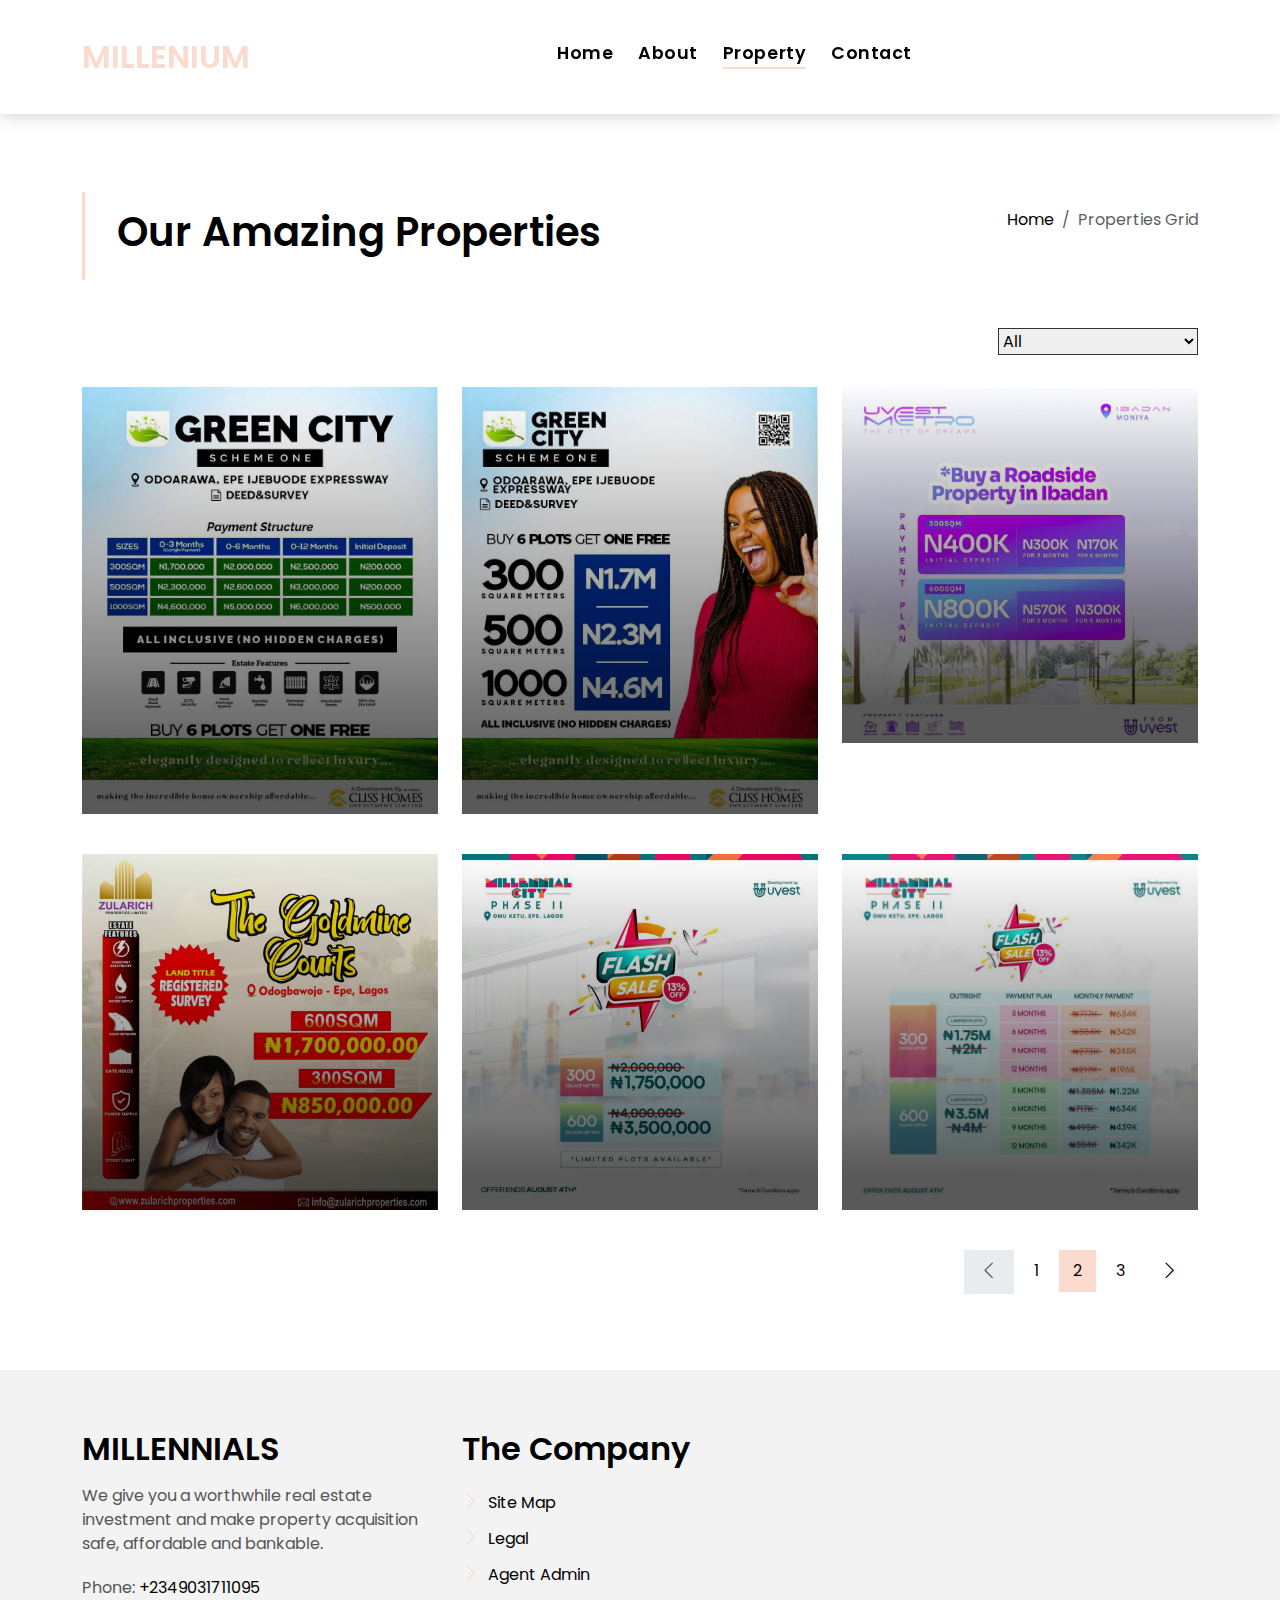
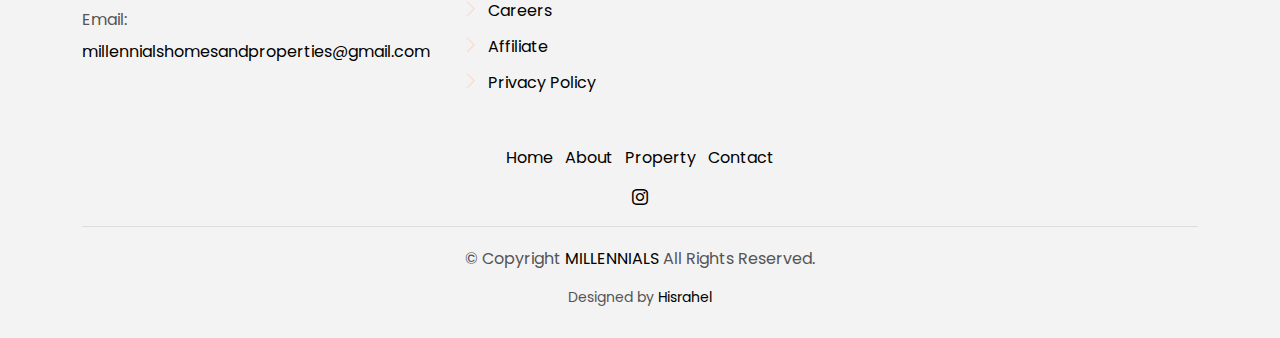
<file: property-grid.html>
<!DOCTYPE html>
<html lang="en">

<head>
  <meta charset="utf-8">
  <meta content="width=device-width, initial-scale=1.0" name="viewport">

  <title>Millenium</title>
  <meta content="" name="description">
  <meta content="" name="keywords">

  <!-- Favicons -->
  <link href="assets/img/llogo.jpeg" rel="icon">
  <link href="assets/img/llogo.jpeg" rel="apple-touch-icon">

  <!-- Google Fonts -->
  <link href="https://fonts.googleapis.com/css?family=Poppins:300,400,500,600,700" rel="stylesheet">

  <!-- Vendor CSS Files -->
  <link href="assets/vendor/animate.css/animate.min.css" rel="stylesheet">
  <link href="assets/vendor/bootstrap/css/bootstrap.min.css" rel="stylesheet">
  <link href="assets/vendor/bootstrap-icons/bootstrap-icons.css" rel="stylesheet">
  <link href="assets/vendor/swiper/swiper-bundle.min.css" rel="stylesheet">

  <!-- Template Main CSS File -->
  <link href="assets/css/style.css" rel="stylesheet">

  <!-- =======================================================
  * Template Name: EstateAgency
  * Updated: Jul 27 2023 with Bootstrap v5.3.1
  * Template URL: https://bootstrapmade.com/real-estate-agency-bootstrap-template/
  * Author: BootstrapMade.com
  * License: https://bootstrapmade.com/license/
  ======================================================== -->
</head>

<body>

  <!-- ======= Header/Navbar ======= -->
  <nav class="navbar navbar-default navbar-trans navbar-expand-lg fixed-top">
    <div class="container">
      <button class="navbar-toggler collapsed" type="button" data-bs-toggle="collapse" data-bs-target="#navbarDefault" aria-controls="navbarDefault" aria-expanded="false" aria-label="Toggle navigation">
        <span></span>
        <span></span>
        <span></span>
      </button>
      <a class="navbar-brand text-brand" href="index.html"><span class="color-b">MILLENIUM</span></a>

      <div class="navbar-collapse collapse justify-content-center" id="navbarDefault">
        <ul class="navbar-nav">

          <li class="nav-item">
            <a class="nav-link " href="index.html">Home</a>
          </li>

          <li class="nav-item">
            <a class="nav-link " href="about.html">About</a>
          </li>

          <li class="nav-item">
            <a class="nav-link active" href="property-grid.html">Property</a>
          </li>

        

          <li class="nav-item">
            <a class="nav-link " href="contact.html">Contact</a>
          </li>
        </ul>
      </div>

    
    </div>
  </nav><!-- End Header/Navbar -->

  <main id="main">

    <!-- ======= Intro Single ======= -->
    <section class="intro-single">
      <div class="container">
        <div class="row">
          <div class="col-md-12 col-lg-8">
            <div class="title-single-box">
              <h1 class="title-single">Our Amazing Properties</h1>
            </div>
          </div>
          <div class="col-md-12 col-lg-4">
            <nav aria-label="breadcrumb" class="breadcrumb-box d-flex justify-content-lg-end">
              <ol class="breadcrumb">
                <li class="breadcrumb-item">
                  <a href="#">Home</a>
                </li>
                <li class="breadcrumb-item active" aria-current="page">
                  Properties Grid
                </li>
              </ol>
            </nav>
          </div>
        </div>
      </div>
    </section><!-- End Intro Single-->

    <!-- ======= Property Grid ======= -->
    <section class="property-grid grid">
      <div class="container">
        <div class="row">
          <div class="col-sm-12">
            <div class="grid-option">
              <form>
                <select class="custom-select">
                  <option selected>All</option>
                  <option value="1">New to Old</option>
                  <option value="2">For Rent</option>
                  <option value="3">For Sale</option>
                </select>
              </form>
            </div>
          </div>
          <div class="col-md-4">
            <div class="card-box-a card-shadow">
              <div class="img-box-a">
                <img src="assets/img/1.jpeg" alt="" class="img-a img-fluid">
              </div>
              <div class="card-overlay">
                <div class="card-overlay-a-content">
                  <!-- <div class="card-header-a">
                    <h2 class="card-title-a">
                      <a href="#">204 Mount
                        <br /> Olive Road Two</a>
                    </h2>
                  </div> -->
                  <!-- <div class="card-body-a">
                    <div class="price-box d-flex">
                      <span class="price-a">rent | $ 12.000</span>
                    </div>
                    <a href="property-single.html" class="link-a">Click here to view
                      <span class="bi bi-chevron-right"></span>
                    </a>
                  </div> -->
                  <div class="card-footer-a">
                    <ul class="card-info d-flex justify-content-around">
                      <li>
                        <h4 class="card-info-title">Area</h4>
                        <span>340m
                          <sup>2</sup>
                        </span>
                      </li>
                      <li>
                        <h4 class="card-info-title">Beds</h4>
                        <span>2</span>
                      </li>
                      <li>
                        <h4 class="card-info-title">Baths</h4>
                        <span>4</span>
                      </li>
                      <li>
                        <h4 class="card-info-title">Garages</h4>
                        <span>1</span>
                      </li>
                    </ul>
                  </div>
                </div>
              </div>
            </div>
          </div>
          <div class="col-md-4">
            <div class="card-box-a card-shadow">
              <div class="img-box-a">
                <img src="assets/img/7.jpeg" alt="" class="img-a img-fluid">
              </div>
              <div class="card-overlay">
                <div class="card-overlay-a-content">
                  <!-- <div class="card-header-a">
                    <h2 class="card-title-a">
                      <a href="#">204 Mount
                        <br /> Olive Road Two</a>
                    </h2>
                  </div> -->
                  <!-- <div class="card-body-a">
                    <div class="price-box d-flex">
                      <span class="price-a">rent | $ 12.000</span>
                    </div>
                    <a href="property-single.html" class="link-a">Click here to view
                      <span class="bi bi-chevron-right"></span>
                    </a>
                  </div> -->
                  <div class="card-footer-a">
                    <ul class="card-info d-flex justify-content-around">
                      <li>
                        <h4 class="card-info-title">Area</h4>
                        <span>340m
                          <sup>2</sup>
                        </span>
                      </li>
                      <li>
                        <h4 class="card-info-title">Beds</h4>
                        <span>2</span>
                      </li>
                      <li>
                        <h4 class="card-info-title">Baths</h4>
                        <span>4</span>
                      </li>
                      <li>
                        <h4 class="card-info-title">Garages</h4>
                        <span>1</span>
                      </li>
                    </ul>
                  </div>
                </div>
              </div>
            </div>
          </div>
          <div class="col-md-4">
            <div class="card-box-a card-shadow">
              <div class="img-box-a">
                <img src="assets/img/3.jpeg" alt="" class="img-a img-fluid">
              </div>
              <div class="card-overlay">
                <div class="card-overlay-a-content">
                  <!-- <div class="card-header-a">
                    <h2 class="card-title-a">
                      <a href="#">204 Mount
                        <br /> Olive Road Two</a>
                    </h2>
                  </div>
                  <div class="card-body-a">
                    <div class="price-box d-flex">
                      <span class="price-a">rent | $ 12.000</span>
                    </div>
                    <a href="property-single.html" class="link-a">Click here to view
                      <span class="bi bi-chevron-right"></span>
                    </a>
                  </div> -->
                  <div class="card-footer-a">
                    <ul class="card-info d-flex justify-content-around">
                      <li>
                        <h4 class="card-info-title">Area</h4>
                        <span>340m
                          <sup>2</sup>
                        </span>
                      </li>
                      <li>
                        <h4 class="card-info-title">Beds</h4>
                        <span>2</span>
                      </li>
                      <li>
                        <h4 class="card-info-title">Baths</h4>
                        <span>4</span>
                      </li>
                      <li>
                        <h4 class="card-info-title">Garages</h4>
                        <span>1</span>
                      </li>
                    </ul>
                  </div>
                </div>
              </div>
            </div>
          </div>
          <div class="col-md-4">
            <div class="card-box-a card-shadow">
              <div class="img-box-a">
                <img src="assets/img/8.jpeg" alt="" class="img-a img-fluid">
              </div>
              <div class="card-overlay">
                <div class="card-overlay-a-content">
                  <!-- <div class="card-header-a">
                    <h2 class="card-title-a">
                      <a href="#">204 Mount
                        <br /> Olive Road Two</a>
                    </h2>
                  </div>
                  <div class="card-body-a">
                    <div class="price-box d-flex">
                      <span class="price-a">rent | $ 12.000</span>
                    </div>
                    <a href="property-single.html" class="link-a">Click here to view
                      <span class="bi bi-chevron-right"></span>
                    </a>
                  </div> -->
                  <div class="card-footer-a">
                    <ul class="card-info d-flex justify-content-around">
                      <li>
                        <h4 class="card-info-title">Area</h4>
                        <span>340m
                          <sup>2</sup>
                        </span>
                      </li>
                      <li>
                        <h4 class="card-info-title">Beds</h4>
                        <span>2</span>
                      </li>
                      <li>
                        <h4 class="card-info-title">Baths</h4>
                        <span>4</span>
                      </li>
                      <li>
                        <h4 class="card-info-title">Garages</h4>
                        <span>1</span>
                      </li>
                    </ul>
                  </div>
                </div>
              </div>
            </div>
          </div>
          <div class="col-md-4">
            <div class="card-box-a card-shadow">
              <div class="img-box-a">
                <img src="assets/img/5.jpeg" alt="" class="img-a img-fluid">
              </div>
              <div class="card-overlay">
                <div class="card-overlay-a-content">
                  <!-- <div class="card-header-a">
                    <h2 class="card-title-a">
                      <a href="#">204 Mount
                        <br /> Olive Road Two</a>
                    </h2>
                  </div>
                  <div class="card-body-a">
                    <div class="price-box d-flex">
                      <span class="price-a">rent | $ 12.000</span>
                    </div>
                    <a href="property-single.html" class="link-a">Click here to view
                      <span class="bi bi-chevron-right"></span>
                    </a>
                  </div> -->
                  <div class="card-footer-a">
                    <ul class="card-info d-flex justify-content-around">
                      <li>
                        <h4 class="card-info-title">Area</h4>
                        <span>340m
                          <sup>2</sup>
                        </span>
                      </li>
                      <li>
                        <h4 class="card-info-title">Beds</h4>
                        <span>2</span>
                      </li>
                      <li>
                        <h4 class="card-info-title">Baths</h4>
                        <span>4</span>
                      </li>
                      <li>
                        <h4 class="card-info-title">Garages</h4>
                        <span>1</span>
                      </li>
                    </ul>
                  </div>
                </div>
              </div>
            </div>
          </div>
          <div class="col-md-4">
            <div class="card-box-a card-shadow">
              <div class="img-box-a">
                <img src="assets/img/6.jpeg" alt="" class="img-a img-fluid">
              </div>
              <div class="card-overlay">
                <div class="card-overlay-a-content">
                  <!-- <div class="card-header-a">
                    <h2 class="card-title-a">
                      <a href="#">204 Mount
                        <br /> Olive Road Two</a>
                    </h2>
                  </div>
                  <div class="card-body-a">
                    <div class="price-box d-flex">
                      <span class="price-a">rent | $ 12.000</span>
                    </div>
                    <a href="property-single.html" class="link-a">Click here to view
                      <span class="bi bi-chevron-right"></span>
                    </a>
                  </div> -->
                  <div class="card-footer-a">
                    <ul class="card-info d-flex justify-content-around">
                      <li>
                        <h4 class="card-info-title">Area</h4>
                        <span>340m
                          <sup>2</sup>
                        </span>
                      </li>
                      <li>
                        <h4 class="card-info-title">Beds</h4>
                        <span>2</span>
                      </li>
                      <li>
                        <h4 class="card-info-title">Baths</h4>
                        <span>4</span>
                      </li>
                      <li>
                        <h4 class="card-info-title">Garages</h4>
                        <span>1</span>
                      </li>
                    </ul>
                  </div>
                </div>
              </div>
            </div>
          </div>
        </div>
        <div class="row">
          <div class="col-sm-12">
            <nav class="pagination-a">
              <ul class="pagination justify-content-end">
                <li class="page-item disabled">
                  <a class="page-link" href="#" tabindex="-1">
                    <span class="bi bi-chevron-left"></span>
                  </a>
                </li>
                <li class="page-item">
                  <a class="page-link" href="#">1</a>
                </li>
                <li class="page-item active">
                  <a class="page-link" href="#">2</a>
                </li>
                <li class="page-item">
                  <a class="page-link" href="#">3</a>
                </li>
                <li class="page-item next">
                  <a class="page-link" href="#">
                    <span class="bi bi-chevron-right"></span>
                  </a>
                </li>
              </ul>
            </nav>
          </div>
        </div>
      </div>
    </section><!-- End Property Grid Single-->

  </main><!-- End #main -->

  <section class="section-footer">
    <div class="container">
      <div class="row">
        <div class="col-sm-12 col-md-4">
          <div class="widget-a">
            <div class="w-header-a">
              <h3 class="w-title-a text-brand">MILLENNIALS</h3>
            </div>
            <div class="w-body-a">
              <p class="w-text-a color-text-a">
               We give you a worthwhile real estate investment and make property acquisition safe, affordable and bankable.
              </p>
            </div>
            <div class="w-footer-a">
              <ul class="list-unstyled">
                <li class="color-a">
                  <span class="color-text-a">Phone: </span>+2349031711095
                </li>
                <li class="color-a">
                  <span class="color-text-a">Email: </span> millennialshomesandproperties@gmail.com
                </li>
              </ul>
            </div>
          </div>
        </div>
        <div class="col-sm-12 col-md-4 section-md-t3">
          <div class="widget-a">
            <div class="w-header-a">
              <h3 class="w-title-a text-brand">The Company</h3>
            </div>
            <div class="w-body-a">
              <div class="w-body-a">
                <ul class="list-unstyled">
                  <li class="item-list-a">
                    <i class="bi bi-chevron-right"></i> <a href="#">Site Map</a>
                  </li>
                  <li class="item-list-a">
                    <i class="bi bi-chevron-right"></i> <a href="#">Legal</a>
                  </li>
                  <li class="item-list-a">
                    <i class="bi bi-chevron-right"></i> <a href="#">Agent Admin</a>
                  </li>
                  <li class="item-list-a">
                    <i class="bi bi-chevron-right"></i> <a href="#">Careers</a>
                  </li>
                  <li class="item-list-a">
                    <i class="bi bi-chevron-right"></i> <a href="#">Affiliate</a>
                  </li>
                  <li class="item-list-a">
                    <i class="bi bi-chevron-right"></i> <a href="#">Privacy Policy</a>
                  </li>
                </ul>
              </div>
            </div>
          </div>
        </div>
        <div class="col-sm-12 col-md-4 section-md-t3">
          <!-- <div class="widget-a">
            <div class="w-header-a">
              <h3 class="w-title-a text-brand">International sites</h3>
            </div>
            <div class="w-body-a">
              <ul class="list-unstyled">
                <li class="item-list-a">
                  <i class="bi bi-chevron-right"></i> <a href="#">Venezuela</a>
                </li>
                <li class="item-list-a">
                  <i class="bi bi-chevron-right"></i> <a href="#">China</a>
                </li>
                <li class="item-list-a">
                  <i class="bi bi-chevron-right"></i> <a href="#">Hong Kong</a>
                </li>
                <li class="item-list-a">
                  <i class="bi bi-chevron-right"></i> <a href="#">Argentina</a>
                </li>
                <li class="item-list-a">
                  <i class="bi bi-chevron-right"></i> <a href="#">Singapore</a>
                </li>
                <li class="item-list-a">
                  <i class="bi bi-chevron-right"></i> <a href="#">Philippines</a>
                </li>
              </ul>
            </div>
          </div> -->
        </div>
      </div>
    </div>
  </section>
  <footer>
    <div class="container">
      <div class="row">
        <div class="col-md-12">
          <nav class="nav-footer">
            <ul class="list-inline">
              <li class="list-inline-item">
                <a href="index.html">Home</a>
              </li>
              <li class="list-inline-item">
                <a href="about.html">About</a>
              </li>
              <li class="list-inline-item">
                <a href="property-grid.html">Property</a>
              </li>
             
              <li class="list-inline-item">
                <a href="contact.html">Contact</a>
              </li>
            </ul>
          </nav>
          <div class="socials-a">
            <ul class="list-inline">
              <!-- <li class="list-inline-item">
                <a href="#">
                  <i class="bi bi-facebook" aria-hidden="true"></i>
                </a>
              </li> -->
              <!-- <li class="list-inline-item">
                <a href="#">
                  <i class="bi bi-twitter" aria-hidden="true"></i>
                </a>
              </li> -->
              <li class="list-inline-item">
                <a href="https://www.instagram.com/millennialshomes/">
                  <i class="bi bi-instagram" aria-hidden="true"></i>
                </a>
              </li>
              <!-- <li class="list-inline-item">
                <a href="#">
                  <i class="bi bi-linkedin" aria-hidden="true"></i>
                </a>
              </li> -->
            </ul>
          </div>
          <div class="copyright-footer">
            <p class="copyright color-text-a">
              &copy; Copyright
              <span class="color-a">MILLENNIALS</span> All Rights Reserved.
            </p>
          </div>
          <div class="credits">
          
            Designed by <a href="https://olayemisrael.vercel.app/?#">Hisrahel</a>
          </div>
        </div>
      </div>
    </div>
  </footer><!-- End  Footer -->

  <div id="preloader"></div>
  <a href="#" class="back-to-top d-flex align-items-center justify-content-center"><i class="bi bi-arrow-up-short"></i></a>

  <!-- Vendor JS Files -->
  <script src="assets/vendor/bootstrap/js/bootstrap.bundle.min.js"></script>
  <script src="assets/vendor/swiper/swiper-bundle.min.js"></script>
  <script src="assets/vendor/php-email-form/validate.js"></script>

  <!-- Template Main JS File -->
  <script src="assets/js/main.js"></script>

</body>

</html>
</file>
<file: assets/css/style.css>
/**
* Template Name: EstateAgency
* Updated: Jul 27 2023 with Bootstrap v5.3.1
* Template URL: https://bootstrapmade.com/real-estate-agency-bootstrap-template/
* Author: BootstrapMade.com
* License: https://bootstrapmade.com/license/
*/

/*--------------------------------------------------------------
# General
--------------------------------------------------------------*/
body {
  font-family: "Poppins", sans-serif;
  color: #555555;
}

h1,
h2,
h3,
h4,
h5,
h6 {
  color: #000000;
}

a {
  color: #000000;
  text-decoration: none;
  transition: all 0.5s ease;
}

a:hover {
  color: rgb(251,219,206);
  text-decoration: none;
}

.link-two {
  color: #000000;
  transition: all 0.5s ease;
}

.link-two:hover {
  text-decoration: underline;
  color: #000000;
}

.link-one {
  color: #000000;
  transition: all 0.5s ease;
}

.link-one:hover {
  color: #000000;
  text-decoration: none;
}

.link-icon {
  color: #000000;
  font-weight: 500;
}

.link-icon span {
  font-size: 14px;
  padding-left: 4px;
  vertical-align: middle;
}

.link-a {
  text-decoration: none;
  color: #ffffff;
  text-decoration: none;
}

@media (min-width: 768px) {
  .link-a {
    font-size: 0.9rem;
  }
}

@media (min-width: 992px) {
  .link-a {
    font-size: 1rem;
  }
}

.link-a:hover {
  color: #ffffff;
  text-decoration: none;
}

.link-a span {
  font-size: 18px;
  vertical-align: middle;
  margin-left: 5px;
}

@media (min-width: 768px) {
  .link-a span {
    font-size: 1.5rem;
  }
}

@media (min-width: 992px) {
  .link-a span {
    font-size: 18px;
  }
}

.text-brand {
  color: #000000;
  font-size: 2rem;
  font-weight: 600;
}

@media (max-width: 767px) {
  .text-brand {
    font-size: 1.8rem;
  }
}

.color-a {
  text-decoration: none;
  color: #000000;
}

.color-b {
  color: rgb(251,219,206);
}

.color-d {
  color: #adadad;
}

.color-text-a {
  text-decoration: none;
  color: #555555;
}

.no-margin {
  margin: 0;
}

/*------/ Nav Pills  /------*/
.nav-pills-a {
  text-decoration: none;
}

.nav-pills-a.nav-pills .nav-link {
  color: #000000;
  position: relative;
  font-weight: 600;
}

.nav-pills-a.nav-pills .nav-link.active {
  background-color: transparent;
}

.nav-pills-a.nav-pills .nav-link.active:after {
  content: "";
  position: absolute;
  left: 0;
  bottom: -1px;
  width: 100%;
  height: 2px;
  background-color: rgb(251,219,206);
  z-index: 2;
}

/*------/ Bg Image /------*/
.bg-image {
  background-repeat: no-repeat;
  background-attachment: fixed;
  background-size: cover;
  background-position: center center;
}

/*------/ List a /------*/
.list-a {
  text-decoration: none;
  display: inline-block;
  line-height: 2;
  padding: 0;
  list-style: none;
}

.list-a li {
  position: relative;
  width: 50%;
  float: left;
  padding-left: 25px;
  padding-right: 5px;
}

@media (min-width: 992px) {
  .list-a li {
    width: 33.333%;
  }
}

.list-a li:before {
  content: "";
  width: 10px;
  height: 2px;
  position: absolute;
  background-color: #313131;
  top: 15px;
  left: 0;
}

/*------/ Pagination-a /------*/
.pagination-a {
  text-decoration: none;
}

.pagination-a .pagination .page-link {
  margin: 0 0.2rem;
  border-color: transparent;
  padding: 0.5rem 0.8rem;
  color: #000000;
}

.pagination-a .pagination .page-link:hover,
.pagination-a .pagination .page-link:active,
.pagination-a .pagination .page-link:focus {
  background-color: rgb(251,219,206);
}

.pagination-a .pagination .page-link span {
  font-size: 1.2rem;
}

.pagination-a .pagination .next .page-link {
  padding: 0.4rem 0.9rem;
}

.pagination-a .pagination .page-item:last-child .page-link {
  border-top-right-radius: 0;
  border-bottom-right-radius: 0;
}

.pagination-a .pagination .page-item:first-child .page-link {
  border-top-left-radius: 0;
  border-bottom-left-radius: 0;
}

.pagination-a .pagination .page-item.disabled .page-link {
  padding: 0.4rem 0.9rem;
  color: #555555;
}

.pagination-a .pagination .page-item.active .page-link {
  background-color: rgb(251,219,206);
}

.a {
  text-decoration: none;
  color: rgb(251,219,206);
  font-size: 1.3rem;
}

/*------/ Icon Box /------*/
.icon-box .icon-box-icon {
  display: table-cell;
  vertical-align: top;
  font-size: 36px;
  color: #000000;
  width: 50px;
  padding-top: 8px;
}

.icon-box .icon-box-content {
  padding-top: 18px;
}

/*------/ Space Padding /------*/
.section-t8 {
  padding-top: 8rem;
}

@media (max-width: 767px) {
  .section-t8 {
    padding-top: 4rem;
  }
}

.section-t4 {
  padding-top: 4rem;
}

@media (max-width: 767px) {
  .section-t4 {
    padding-top: 2rem;
  }
}

.section-t3 {
  padding-top: 3rem;
}

@media (max-width: 767px) {
  .section-md-t3 {
    padding-top: 3rem;
  }
}

.section-b2 {
  padding-bottom: 2rem;
}

.section-tb85 {
  padding: 8rem 0 5rem 0;
}

@media (max-width: 767px) {
  .section-tb85 {
    padding: 4rem 0 2.5rem 0;
  }
}

/*------/ Title /------*/
.title-wrap {
  padding-bottom: 4rem;
}

.title-a {
  text-decoration: none;
  font-size: 2.6rem;
  font-weight: 600;
}

.title-link {
  font-size: 1.2rem;
  font-weight: 300;
  padding-top: 1.2rem;
}

.title-link a {
  text-decoration: none;
  color: #313131;
}

.title-link span {
  font-size: 20px;
  padding-left: 4px;
  vertical-align: middle;
}

.title-box-d {
  padding-bottom: 1.8rem;
  margin-bottom: 1rem;
  position: relative;
}

.title-box-d .title-d {
  font-weight: 600;
  font-size: 2rem;
}

.title-box-d .title-d:after {
  content: "";
  position: absolute;
  width: 70px;
  height: 4px;
  background-color: rgb(251,219,206);
  bottom: 20px;
  left: 0;
}

/*------/ Display Table & Table Cell /------*/
.display-table {
  width: 100%;
  height: 100%;
  display: table;
}

.table-cell {
  display: table-cell;
  vertical-align: middle;
}

/*------/ Ul Resect /------*/
.ul-resect ul,
.box-comments ul,
.list-a ul {
  list-style: none;
  padding-left: 0;
  margin-bottom: 0;
}

/*------/ Overlay /------*/
.overlay-a {
  text-decoration: none;
  background: linear-gradient(to bottom, rgba(0, 0, 0, 0) 0%, rgba(0, 0, 0, 0.2) 27%, rgba(0, 0, 0, 0.65) 90%);
}

.overlay {
  position: absolute;
  top: 0;
  left: 0px;
  padding: 0;
  height: 100%;
  width: 100%;
}

.carousel-pagination {
  margin-top: 10px;
  text-align: center;
}

.carousel-pagination .swiper-pagination-bullet {
  width: 18px;
  height: 10px;
  background-color: #555;
  margin: 0 4px;
  border-radius: 0;
  opacity: 1;
  transition: 0.3s;
}

.carousel-pagination .swiper-pagination-bullet-active {
  background-color: rgb(251,219,206);
  width: 36px;
}

.nav-arrow-a {
  text-decoration: none;
}

.nav-arrow-a .owl-arrow .owl-nav {
  font-size: 1.8rem;
  margin-top: -110px;
}

.nav-arrow-a .owl-arrow .owl-nav .owl-next {
  margin-left: 15px;
}

.nav-arrow-b .owl-arrow .owl-nav {
  position: absolute;
  top: 0;
  right: 0;
  font-size: 1.2rem;
}

.nav-arrow-b .owl-arrow .owl-nav .owl-prev,
.nav-arrow-b .owl-arrow .owl-nav .owl-next {
  padding: 0.7rem 1.5rem !important;
  display: inline-block;
  transition: all 0.6s ease-in-out;
  color: #ffffff;
  background-color: rgb(251,219,206);
  opacity: 0.9;
}

.nav-arrow-b .owl-arrow .owl-nav .owl-prev.disabled,
.nav-arrow-b .owl-arrow .owl-nav .owl-next.disabled {
  transition: all 0.6s ease-in-out;
  color: #ffffff;
}

.nav-arrow-b .owl-arrow .owl-nav .owl-prev:hover,
.nav-arrow-b .owl-arrow .owl-nav .owl-next:hover {
  background-color: #26a356;
}

.nav-arrow-b .owl-arrow .owl-nav .owl-next {
  margin-left: 0px;
}

/*------/ Socials /------*/
.socials-a {
  text-decoration: none;
}

.socials-a .list-inline-item:not(:last-child) {
  margin-right: 25px;
}

/*--------------------------------------------------------------
# Back to top button
--------------------------------------------------------------*/
.back-to-top {
  position: fixed;
  visibility: hidden;
  opacity: 0;
  right: 15px;
  bottom: 15px;
  z-index: 996;
  background: rgb(251,219,206);
  width: 40px;
  height: 40px;
  border-radius: 50px;
  transition: all 0.4s;
}

.back-to-top i {
  font-size: 28px;
  color: #fff;
  line-height: 0;
}

.back-to-top:hover {
  background: #4bd680;
  color: #fff;
}

.back-to-top.active {
  visibility: visible;
  opacity: 1;
}

/* Prelaoder */
#preloader {
  position: fixed;
  top: 0;
  left: 0;
  right: 0;
  bottom: 0;
  z-index: 9999;
  overflow: hidden;
  background: #fff;
}

#preloader:before {
  content: "";
  position: fixed;
  top: calc(50% - 30px);
  left: calc(50% - 30px);
  border: 6px solid #f2f2f2;
  border-top: 6px solid rgb(251,219,206);
  border-radius: 50%;
  width: 60px;
  height: 60px;
  animation: animate-preloader 1s linear infinite;
}

@keyframes animate-preloader {
  0% {
    transform: rotate(0deg);
  }

  100% {
    transform: rotate(360deg);
  }
}

/*======================================
//--//-->   BUTTON
======================================*/
.btn {
  transition: 0.5s ease;
}

.btn.btn-a,
.btn.btn-b {
  border-radius: 0;
  padding: 1rem 3rem;
  letter-spacing: 0.05rem;
}

.btn.btn-a {
  text-decoration: none;
  background-color: #000000;
  color: #ffffff;
}

.btn.btn-a:hover {
  background-color: rgb(251,219,206);
  color: #000000;
}

.btn.btn-b {
  background-color: rgb(251,219,206);
  color: #000000;
}

.btn.btn-b:hover {
  background-color: #000000;
  color: #ffffff;
}

.btn.btn-b-n {
  background-color: rgb(251,219,206);
  color: #ffffff;
  border-radius: 0;
}

.btn.btn-b-n:hover {
  background-color: #26a356;
  color: #ffffff;
}

.navbar-toggle-box {
  display: inline-flex;
  align-items: center;
  justify-content: center;
  line-height: 0;
  padding: 10px;
}

.navbar-toggle-box i {
  line-height: 0;
}

/*--------------------------------------------------------------
# Navbar
--------------------------------------------------------------*/
.navbar-default {
  transition: all 0.5s ease-in-out;
  background-color: #ffffff;
  padding-top: 28px;
  padding-bottom: 28px;
  -webkit-backface-visibility: hidden;
  backface-visibility: hidden;
  box-shadow: 1px 2px 15px rgba(100, 100, 100, 0.3);
}

.navbar-default .nav-search {
  color: #000000;
  font-size: 1.5rem;
}

.navbar-default.navbar-reduce {
  box-shadow: 1px 2px 15px rgba(100, 100, 100, 0.3);
}

.navbar-default.navbar-trans,
.navbar-default.navbar-reduce {
  -webkit-backface-visibility: hidden;
  backface-visibility: hidden;
}

.navbar-default.navbar-trans .nav-item,
.navbar-default.navbar-reduce .nav-item {
  position: relative;
  padding-right: 10px;
  padding-bottom: 8px;
  margin-left: 0;
}

@media (min-width: 768px) {

  .navbar-default.navbar-trans .nav-item,
  .navbar-default.navbar-reduce .nav-item {
    margin-left: 15px;
  }
}

.navbar-default.navbar-trans .nav-link,
.navbar-default.navbar-reduce .nav-link {
  font-size: 1.1rem;
  color: #000000;
  font-weight: 600;
  letter-spacing: 0.03em;
  transition: all 0.1s ease-in-out;
  position: relative;
  padding-left: 0;
  padding-right: 0;
}

.navbar-default.navbar-trans .nav-link:before,
.navbar-default.navbar-reduce .nav-link:before {
  content: "";
  position: absolute;
  bottom: 5px;
  left: 0;
  width: 100%;
  height: 2px;
  z-index: 0;
  background-color: rgb(251,219,206);
  transform: scaleX(0);
  transform-origin: right;
  transition: transform 0.2s ease-out, opacity 0.2s ease-out 0.3s;
}

.navbar-default.navbar-trans .nav-link:hover,
.navbar-default.navbar-reduce .nav-link:hover {
  color: #000000;
}

.navbar-default.navbar-trans .nav-link:hover:before,
.navbar-default.navbar-reduce .nav-link:hover:before {
  transform: scaleX(1);
  transform-origin: left;
}

.navbar-default.navbar-trans .show>.nav-link:before,
.navbar-default.navbar-trans .active>.nav-link:before,
.navbar-default.navbar-trans .nav-link.show:before,
.navbar-default.navbar-trans .nav-link.active:before,
.navbar-default.navbar-reduce .show>.nav-link:before,
.navbar-default.navbar-reduce .active>.nav-link:before,
.navbar-default.navbar-reduce .nav-link.show:before,
.navbar-default.navbar-reduce .nav-link.active:before {
  transform: scaleX(1);
}

.navbar-default.navbar-trans .nav-link:before {
  background-color: rgb(251,219,206);
}

.navbar-default.navbar-trans .nav-link:hover {
  color: #000000;
}

.navbar-default.navbar-trans .show>.nav-link,
.navbar-default.navbar-trans .active>.nav-link,
.navbar-default.navbar-trans .nav-link.show,
.navbar-default.navbar-trans .nav-link.active {
  color: #000000;
}

.navbar-default.navbar-reduce {
  transition: all 0.5s ease-in-out;
  padding-top: 19px;
  padding-bottom: 19px;
}

.navbar-default.navbar-reduce .nav-link {
  color: #000000;
}

.navbar-default.navbar-reduce .nav-link:before {
  background-color: rgb(251,219,206);
}

.navbar-default.navbar-reduce .nav-link:hover {
  color: #000000;
}

.navbar-default.navbar-reduce .show>.nav-link,
.navbar-default.navbar-reduce .active>.nav-link,
.navbar-default.navbar-reduce .nav-link.show,
.navbar-default.navbar-reduce .nav-link.active {
  color: #000000;
}

.navbar-default.navbar-reduce .navbar-brand {
  color: #000000;
}

.navbar-default .dropdown .dropdown-menu {
  border-top: 0;
  border-left: 4px solid rgb(251,219,206);
  border-right: 0;
  border-bottom: 0;
  transform: translate3d(0px, 40px, 0px);
  opacity: 0;
  filter: alpha(opacity=0);
  visibility: hidden;
  transition: all 0.5s cubic-bezier(0.3, 0.65, 0.355, 1) 0s, opacity 0.31s ease 0s, height 0s linear 0.36s;
  margin: 0;
  border-radius: 0;
  padding: 12px 0;
}

@media (min-width: 768px) {
  .navbar-default .dropdown .dropdown-menu {
    border-top: 4px solid rgb(251,219,206);
    border-left: 0;
    display: block;
    position: absolute;
    box-shadow: 0 2px rgba(17, 16, 15, 0.1), 0 2px 10px rgba(20, 19, 18, 0.1);
  }
}

.navbar-default .dropdown .dropdown-menu .dropdown-item {
  padding: 12px 18px;
  transition: all 500ms ease;
  font-weight: 600;
  min-width: 220px;
}

.navbar-default .dropdown .dropdown-menu .dropdown-item:hover {
  background-color: #ffffff;
  color: rgb(255, 2, 2);
  transition: all 500ms ease;
}

.navbar-default .dropdown .dropdown-menu .dropdown-item.active {
  background-color: #ffffff;
  color: rgb(251,219,206);
}

.navbar-default .dropdown:hover .dropdown-menu {
  transform: translate3d(0px, 0px, 0px);
  visibility: visible;
  opacity: 1;
  filter: alpha(opacity=1);
}

/*------/ Hamburger Navbar /------*/
.navbar-toggler {
  position: relative;
}

.navbar-toggler:focus,
.navbar-toggler:active {
  outline: 0;
}

.navbar-toggler span {
  display: block;
  background-color: #000000;
  height: 3px;
  width: 25px;
  margin-top: 4px;
  margin-bottom: 4px;
  transform: rotate(0deg);
  left: 0;
  opacity: 1;
}

.navbar-toggler span:nth-child(1),
.navbar-toggler span:nth-child(3) {
  transition: transform 0.35s ease-in-out;
}

.navbar-toggler:not(.collapsed) span:nth-child(1) {
  position: absolute;
  left: 12px;
  top: 10px;
  transform: rotate(135deg);
  opacity: 0.9;
}

.navbar-toggler:not(.collapsed) span:nth-child(2) {
  height: 12px;
  visibility: hidden;
  background-color: transparent;
}

.navbar-toggler:not(.collapsed) span:nth-child(3) {
  position: absolute;
  left: 12px;
  top: 10px;
  transform: rotate(-135deg);
  opacity: 0.9;
}

/*======================================
//--//-->   BOX COLAPSE
======================================*/
.box-collapse {
  position: fixed;
  top: 0;
  bottom: 0;
  right: 0;
  width: 100%;
  z-index: 1040;
  background-color: #ffffff;
  transform: translateX(100%);
  transition: all 0.6s ease;
}

@media (min-width: 768px) {
  .box-collapse {
    width: 50%;
  }
}

.box-collapse .title-box-d {
  top: 30px;
  left: 60px;
  opacity: 0;
  transition: all 1s ease;
  transition-delay: 0.3s;
}

@media (max-width: 575px) {
  .box-collapse .title-box-d {
    left: 35px;
  }
}

@media (max-width: 575px) {
  .box-collapse .title-box-d .title-d {
    font-size: 1.3rem;
  }
}

.box-collapse-wrap {
  opacity: 0;
  position: absolute;
  left: 0;
  top: 6.5rem;
  bottom: 5rem;
  padding-left: 10%;
  padding-right: 10%;
  overflow-x: hidden;
  overflow-y: auto;
  margin: 0;
  transform: translateY(3rem);
  transition: transform 0.5s 0.5s ease, opacity 0.5s 0.5s ease;
}

.box-collapse-open .click-closed {
  visibility: visible;
}

.box-collapse-open .box-collapse {
  transform: translateX(0);
  box-shadow: 0 0 65px rgba(0, 0, 0, 0.07);
  opacity: 1;
}

.box-collapse-open .box-collapse .title-box-d {
  transform: translate(0);
  opacity: 1;
}

.box-collapse-open .box-collapse-wrap {
  transform: translate(0);
  opacity: 1;
}

.box-collapse-closed .box-collapse {
  opacity: 0.7;
  transition-delay: 0s;
}

.box-collapse-closed .box-collapse .title-box-d {
  opacity: 0;
  transition-delay: 0s;
}

.box-collapse-closed .box-collapse .form-a {
  opacity: 0;
  transition-delay: 0s;
}

.click-closed {
  position: fixed;
  top: 0;
  left: 0;
  width: 100%;
  height: 100%;
  visibility: hidden;
  z-index: 1035;
  background-color: #000000;
  opacity: 0.4;
}

.close-box-collapse {
  position: absolute;
  z-index: 1050;
  top: 2rem;
  font-size: 3.5rem;
  line-height: 1;
  color: #000000;
  cursor: pointer;
  transition: all 0.3s ease;
}

.right-boxed {
  right: 4.2857rem;
}

/*--------------------------------------------------------------
# Hero Section
--------------------------------------------------------------*/
.intro {
  height: 100vh;
  position: relative;
  color: #ffffff;
}

.intro .swiper-pagination {
  bottom: 50px;
}

.intro .swiper-pagination .swiper-pagination-bullet {
  width: 18px;
  height: 10px;
  background-color: #ffffff;
  border-radius: 0;
  opacity: 1;
  transition: 0.3s;
}

.intro .swiper-pagination .swiper-pagination-bullet-active {
  background-color: rgb(251,219,206);
  width: 36px;
}

.intro .intro-item {
  padding-top: 2rem;
}

.intro .carousel-item-a {
  position: relative;
  height: 100vh;
}

.intro .carousel-item-a.bg-image {
  background-attachment: scroll;
}

.intro .intro-content {
  position: absolute;
}

.intro .intro-body {
  padding-left: 1rem;
}

@media (min-width: 768px) {
  .intro .intro-body {
    padding-left: 2rem;
  }
}

.intro .intro-body .price-a {
  color: #ffffff;
  padding: 1rem 1.5rem;
  border: 2px solid rgb(251,219,206);
  border-radius: 50px;
  text-transform: uppercase;
  letter-spacing: 0.03em;
}

.intro .spacial {
  animation-delay: 0.2s;
  color: #ffffff;
}

.intro .intro-title-top {
  margin-bottom: 1rem;
  font-size: 0.9rem;
  color: #ffffff;
  letter-spacing: 0.05em;
}

@media (min-width: 768px) {
  .intro .intro-title-top {
    font-size: 0.9rem;
    margin-bottom: 1rem;
  }
}

@media (min-width: 992px) {
  .intro .intro-title-top {
    font-size: 1rem;
    margin-bottom: 2rem;
  }
}

.intro .intro-title {
  color: #ffffff;
  font-weight: 700;
  font-size: 2.8rem;
  text-transform: uppercase;
}

@media (min-width: 576px) {
  .intro .intro-title {
    font-size: 3.5rem;
  }
}

@media (min-width: 768px) {
  .intro .intro-title {
    font-size: 3.5rem;
  }
}

@media (min-width: 992px) {
  .intro .intro-title {
    font-size: 4rem;
  }
}

.intro .intro-subtitle {
  font-size: 1.5rem;
  font-weight: 300;
}

@media (min-width: 768px) {
  .intro .intro-subtitle {
    font-size: 2.5rem;
  }
}

.intro .intro-subtitle.intro-price {
  padding-top: 1rem;
  font-size: 1.2rem;
}

@media (min-width: 576px) {
  .intro .intro-subtitle.intro-price {
    font-size: 1.3rem;
  }
}

@media (min-width: 768px) {
  .intro .intro-subtitle.intro-price {
    padding-top: 2rem;
    font-size: 1.5rem;
  }
}

@media (min-width: 992px) {
  .intro .intro-subtitle.intro-price {
    padding-top: 3rem;
  }
}

/*------/ Intro Single /------*/
.intro-single {
  padding: 12rem 0 3rem;
}

@media (max-width: 767px) {
  .intro-single {
    padding-top: 9rem;
  }
}

.intro-single .title-single-box {
  padding: 1rem 0 1rem 2rem;
}

.intro-single .title-single-box {
  border-left: 3px solid rgb(251,219,206);
}

.intro-single .title-single-box .title-single {
  font-weight: 600;
  font-size: 2.2rem;
}

@media (min-width: 768px) {
  .intro-single .title-single-box .title-single {
    font-size: 2.1rem;
  }
}

@media (min-width: 992px) {
  .intro-single .title-single-box .title-single {
    font-size: 2.5rem;
  }
}

.intro-single .breadcrumb-box {
  padding: 1rem 0 0 0.5rem;
}

.intro-single .breadcrumb {
  background-color: transparent;
  padding-right: 0;
  padding-left: 0;
}

/*--------------------------------------------------------------
# Card General
--------------------------------------------------------------*/
@media (max-width: 767px) {

  .card-box-a,
  .card-box-b,
  .card-box-c,
  .card-box-d {
    margin-bottom: 2.5rem;
  }
}

.card-box-a span,
.card-box-b span,
.card-box-c span,
.card-box-d span {
  line-height: 0;
}

@media (min-width: 768px) {

  .grid .card-box-a,
  .grid .card-box-b,
  .grid .card-box-c,
  .grid .card-box-d {
    margin-bottom: 2.5rem;
  }
}

.card-box-a,
.card-box-b,
.card-box-d {
  position: relative;
  overflow: hidden;
  -webkit-backface-visibility: hidden;
  backface-visibility: hidden;
}

.card-box-a .img-a,
.card-box-a .img-b,
.card-box-b .img-a,
.card-box-b .img-b {
  transition: 0.8s all ease-in-out;
}

@media (min-width: 768px) {

  .card-box-a:hover .img-a,
  .card-box-a:hover .img-b,
  .card-box-b:hover .img-a,
  .card-box-b:hover .img-b {
    transform: scale(1.2);
  }
}

@media (min-width: 768px) {

  .card-box-a .price-a,
  .card-box-b .price-a {
    font-size: 0.9rem;
  }
}

@media (min-width: 992px) {

  .card-box-a .price-a,
  .card-box-b .price-a {
    font-size: 1rem;
  }
}

.card-overlay {
  position: absolute;
  width: 100%;
  height: 100%;
  top: 0;
  left: 0;
}

.card-shadow {
  -webkit-backface-visibility: hidden;
  backface-visibility: hidden;
}

.card-shadow:before {
  content: " ";
  position: absolute;
  top: 0;
  left: 0;
  width: 100%;
  height: 100%;
  z-index: 1;
  background: linear-gradient(to bottom, rgba(0, 0, 0, 0) 0%, rgba(0, 0, 0, 0.2) 27%, rgba(0, 0, 0, 0.65) 90%);
}

/*======================================
//--//-->   PROPERTY - CARD-A
======================================*/
@media (min-width: 768px) {
  .card-box-a:hover .card-overlay-a-content {
    bottom: 60px;
  }
}

@media (min-width: 768px) and (min-width: 768px) {
  .card-box-a:hover .card-overlay-a-content {
    bottom: 60px;
  }
}

@media (min-width: 768px) and (min-width: 992px) {
  .card-box-a:hover .card-overlay-a-content {
    bottom: 64px;
  }
}

@media (min-width: 768px) {
  .card-box-a:hover .card-body-a {
    padding-bottom: 1rem;
  }
}

@media (max-width: 767px) {
  .card-box-a .card-overlay-a-content {
    bottom: 65px;
  }

  .card-box-a .card-body-a {
    padding-bottom: 1rem;
  }
}

.card-overlay-a-content {
  transition: all 0.5s ease-in;
  position: absolute;
  width: 100%;
  bottom: 0px;
  z-index: 2;
}

@media (min-width: 768px) {
  .card-overlay-a-content {
    bottom: -20px;
  }
}

@media (min-width: 992px) {
  .card-overlay-a-content {
    bottom: 0px;
  }
}

.card-header-a {
  padding: 0 1rem;
}

.card-header-a .card-title-a {
  color: #ffffff;
  margin-bottom: 0;
  padding-bottom: 0.7rem;
}

@media (min-width: 768px) {
  .card-header-a .card-title-a {
    font-size: 1.3rem;
  }
}

@media (min-width: 992px) {
  .card-header-a .card-title-a {
    font-size: 2rem;
  }
}

.card-header-a .card-title-a a {
  color: #ffffff;
  text-decoration: none;
}

.card-body-a {
  z-index: 2;
  transition: all 0.5s ease-in;
  padding: 0rem 1rem 2rem 1rem;
}

.card-body-a .price-box {
  padding-bottom: 0.5rem;
}

.price-a {
  color: #ffffff;
  padding: 0.6rem 0.8rem;
  border: 2px solid rgb(251,219,206);
  border-radius: 50px;
  text-transform: uppercase;
  letter-spacing: 0.03em;
}

.card-footer-a {
  width: 100%;
  position: absolute;
  z-index: 2;
  background-color: rgb(251,219,206);
}

.card-info {
  list-style: none;
  margin-bottom: 0;
  padding: 0.5rem 0;
}

.card-info .card-info-title {
  font-size: 1rem;
  color: #313131;
}

@media (min-width: 768px) {
  .card-info .card-info-title {
    font-size: 0.9rem;
  }
}

@media (min-width: 992px) {
  .card-info .card-info-title {
    font-size: 1rem;
  }
}

.card-info li span {
  color: #ffffff;
  font-size: 0.9rem;
}

@media (min-width: 768px) {
  .card-info li span {
    font-size: 0.8rem;
  }
}

@media (min-width: 992px) {
  .card-info li span {
    font-size: 1rem;
  }
}

/*------/ Property Grid /-----*/
.property-grid .grid-option {
  text-align: right;
  margin-bottom: 2rem;
}

.property-grid .grid-option .custom-select {
  border-radius: 0;
  width: 200px;
  border-color: #313131;
}

.property-grid .grid-option .custom-select:hover,
.property-grid .grid-option .custom-select:active,
.property-grid .grid-option .custom-select:focus {
  border-color: #313131;
}

.property-grid .grid-option .custom-select option {
  border-color: #313131;
}

/*------/ Property Single /-----*/
.gallery-property {
  margin-bottom: 3rem;
}

.property-price {
  margin: 0 auto;
}

.property-price .card-header-c {
  padding: 0;
}

.summary-list {
  padding-right: 1rem;
  color: #000000;
}

.summary-list .list {
  padding: 0;
  line-height: 2;
}

.summary-list .list span {
  color: #555555;
}

@media (max-width: 767px) {
  .property-agent {
    margin-top: 2.5rem;
  }
}

.property-agent .title-agent {
  font-weight: 600;
}

.property-agent ul {
  line-height: 2;
  color: #000000;
}

.property-agent .socials-a {
  text-align: center;
}

@media (max-width: 991px) {
  .property-contact {
    margin-top: 2.5rem;
  }
}

/*======================================
//--//-->   NEWS - CARD-B
======================================*/
.card-header-b {
  padding: 1rem;
  color: #ffffff;
  position: absolute;
  bottom: 20px;
  z-index: 2;
}

@media (min-width: 768px) {
  .card-header-b {
    bottom: 0px;
  }
}

@media (min-width: 992px) {
  .card-header-b {
    bottom: 20px;
  }
}

.card-header-b .category-b {
  font-size: 0.9rem;
  background-color: rgb(251,219,206);
  padding: 0.3rem 0.7rem;
  color: #313131;
  letter-spacing: 0.03em;
  border-radius: 50px;
  text-decoration: none;
}

.card-header-b .title-2 {
  margin-bottom: 0;
  padding: 0.6rem 0;
  font-size: 1.5rem;
}

@media (min-width: 768px) {
  .card-header-b .title-2 {
    font-size: 1rem;
  }
}

@media (min-width: 992px) {
  .card-header-b .title-2 {
    font-size: 1.6rem;
  }
}

.card-header-b .title-2 a {
  color: #ffffff;
  text-decoration: none;
}

.card-header-b .date-b {
  color: #d8d8d8;
  font-size: 1rem;
}

@media (min-width: 768px) {
  .card-header-b .date-b {
    font-size: 0.9rem;
  }
}

@media (min-width: 992px) {
  .card-header-b .date-b {
    font-size: 1rem;
  }
}

/*------/ News Single /------*/
.post-information {
  padding: 3rem 0;
}

.post-content {
  font-size: 1.1rem;
  font-weight: 300;
  line-height: 1.6;
}

.post-content .post-intro {
  font-size: 1.7rem;
  font-weight: 300;
  margin-bottom: 4rem;
  line-height: 1.6;
  color: #000000;
  font-weight: 400;
}

.post-content p {
  margin-bottom: 1.7rem;
}

.post-content .blockquote {
  padding: 1rem 3rem 1.7rem 3rem;
  border-left: 3px solid rgb(251,219,206);
  color: #000000;
}

.post-content .blockquote footer {
  text-align: left;
  padding: 0;
}

.post-footer {
  padding: 3rem 0 4rem;
}

.post-share .socials {
  display: inline-block;
}

.post-share .socials li {
  margin-left: 0.6rem;
}

/*------/ Comments /------*/
.box-comments .list-comments li {
  padding-bottom: 3.5rem;
}

.box-comments .list-comments .comment-avatar {
  display: table-cell;
  vertical-align: top;
}

.box-comments .list-comments .comment-avatar img {
  width: 80px;
  height: 80px;
}

.box-comments .list-comments .comment-author {
  font-size: 1.3rem;
}

@media (min-width: 768px) {
  .box-comments .list-comments .comment-author {
    font-size: 1.5rem;
  }
}

.box-comments .list-comments .comment-details {
  display: table-cell;
  vertical-align: top;
  padding-left: 25px;
}

.box-comments .list-comments .comment-description {
  padding: 0.8rem 0 0.5rem 0;
}

.box-comments .list-comments a {
  color: #000000;
}

.box-comments .list-comments span {
  display: block;
  color: #2B2A2A;
  font-style: italic;
}

.box-comments .comment-children {
  margin-left: 40px;
}

/*======================================
//--//-->   SERVICES - CARD-C
======================================*/
.card-box-c {
  position: relative;
}

@media (max-width: 767px) {
  .card-box-c {
    margin-bottom: 2rem;
  }
}

.card-header-c {
  padding: 0 1rem 1rem 1rem;
}

.card-body-c {
  padding: 0.5rem 0.5rem 0 0.5rem;
}

@media (max-width: 767px) {
  .card-body-c {
    padding: 0;
  }
}

.card-footer-c {
  padding-left: 0.5rem;
}

.card-box-ico {
  padding: 1rem 3rem 1rem 2.5rem;
  border: 5px solid rgb(251,219,206);
}

.card-box-ico span {
  font-size: 4rem;
  color: #000000;
}

.title-c {
  font-size: 2.5rem;
  font-weight: 600;
  margin-left: -40px;
}

@media (min-width: 768px) {
  .title-c {
    font-size: 1.8rem;
  }
}

@media (min-width: 992px) {
  .title-c {
    font-size: 2.5rem;
  }
}

/*======================================
//--//-->   AGENTS - CARD-D
======================================*/
.card-box-d .card-overlay-hover {
  transition: all 0.2s ease-in-out;
  padding: 15px 40px 15px 35px;
}

@media (min-width: 768px) {
  .card-box-d .card-overlay-hover {
    padding: 5px 15px 5px 10px;
  }
}

@media (min-width: 992px) {
  .card-box-d .card-overlay-hover {
    padding: 5px 40px 5px 35px;
  }
}

@media (min-width: 1200px) {
  .card-box-d .card-overlay-hover {
    padding: 15px 40px 5px 35px;
  }
}

.card-box-d .title-d {
  transition: 0.3s ease-in-out;
  font-size: 2rem;
  font-weight: 600;
  margin: 1rem 0;
  transform: translateY(-20px);
  opacity: 0;
}

@media (min-width: 768px) {
  .card-box-d .title-d {
    font-size: 1.1rem;
    margin: 0.5rem 0;
  }
}

@media (min-width: 992px) {
  .card-box-d .title-d {
    font-size: 1.5rem;
    margin: 1rem 0;
  }
}

@media (min-width: 1200px) {
  .card-box-d .title-d {
    font-size: 2rem;
    margin: 1rem 0;
  }
}

.card-box-d .content-d {
  opacity: 0;
  transition: 0.5s ease-in-out;
  transform: translateY(-40px);
}

@media (min-width: 768px) {
  .card-box-d .content-d {
    font-size: 0.8rem;
    margin: 0.5rem 0;
  }
}

@media (min-width: 768px) {
  .card-box-d .card-body-d p {
    margin-bottom: 8px;
    font-size: 0.8rem;
  }
}

@media (min-width: 992px) {
  .card-box-d .card-body-d p {
    margin-bottom: 12px;
    font-size: 1rem;
  }
}

.card-box-d .info-agents {
  opacity: 0;
  transition: 0.5s ease-in-out;
}

.card-box-d .card-footer-d {
  transition: 0.5s ease-in-out;
  transform: translateY(40px);
  opacity: 0;
  position: absolute;
  width: 100%;
  bottom: 10px;
  left: 0;
}

.card-box-d .list-inline-item:not(:last-child) {
  margin-right: 25px;
}

.card-box-d:hover .card-overlay-hover {
  background-color: rgb(251,219,206);
  opacity: 0.9;
}

.card-box-d:hover .title-d,
.card-box-d:hover .content-d,
.card-box-d:hover .info-agents,
.card-box-d:hover .card-footer-d {
  opacity: 1;
  transform: translateY(0);
}

/*------/ Agent Single /------*/
.agent-info-box .socials-footer {
  margin-top: 2rem;
}

.agent-info-box .socials-footer li {
  margin-right: 1.5rem;
}

/*--------------------------------------------------------------
# About Section
--------------------------------------------------------------*/
.section-about .title-vertical {
  position: absolute;
  letter-spacing: 0;
  transform: rotate(-90deg);
  top: 50px;
  text-align: left;
  font-size: 1.8rem;
  width: 300px;
  font-weight: 700;
  text-align: right;
}

.about-img-box {
  padding-left: 1rem;
  position: relative;
}

@media (min-width: 576px) {
  .about-img-box {
    padding-left: 4rem;
  }
}

@media (min-width: 768px) {
  .about-img-box {
    padding-left: 5rem;
  }
}

.sinse-box {
  background-color: rgb(251,219,206);
  padding: 1rem 2rem;
  position: absolute;
  left: 15px;
  bottom: 10px;
}

@media (min-width: 576px) {
  .sinse-box {
    padding: 1.5rem 2.5rem;
    bottom: 20px;
  }
}

@media (min-width: 768px) {
  .sinse-box {
    padding: 1.5rem 3rem;
  }
}

@media (min-width: 992px) {
  .sinse-box {
    padding: 3rem 4.5rem;
  }
}

.sinse-box .sinse-title {
  font-weight: 700;
  letter-spacing: 0.043em;
  font-size: 1rem;
}

@media (min-width: 576px) {
  .sinse-box .sinse-title {
    font-size: 1.3rem;
  }
}

@media (min-width: 768px) {
  .sinse-box .sinse-title {
    font-size: 1.8rem;
  }
}

@media (min-width: 992px) {
  .sinse-box .sinse-title {
    font-size: 2.2rem;
  }
}

.sinse-box .sinse-title span {
  position: absolute;
}

.sinse-box .sinse-title span:after {
  content: " ";
  width: 35px;
  height: 2px;
  background-color: #000000;
  position: absolute;
  bottom: -15px;
}

.sinse-box p {
  margin-bottom: 0;
  font-size: 0.7rem;
}

@media (min-width: 576px) {
  .sinse-box p {
    font-size: 0.8rem;
  }
}

@media (min-width: 576px) {
  .sinse-box p {
    font-size: 1rem;
  }
}

/*--------------------------------------------------------------
# Testimonials Section
--------------------------------------------------------------*/
.testimonials-box {
  padding: 1rem 0;
}

.testimonials-box .testimonial-avatar {
  width: 80px !important;
  display: inline-flex !important;
  border-radius: 50%;
}

.testimonial-ico {
  text-align: center;
}

.testimonial-ico i {
  font-size: 48px;
  color: rgb(251,219,206);
}

.testimonial-text {
  font-style: italic;
  margin-top: 25px;
  padding: 1.5rem 1.5rem;
  background-color: #f3f3f3;
  position: relative;
}

.testimonial-text:after {
  content: "";
  position: absolute;
  top: 100%;
  left: 25px;
  width: 0px;
  height: 0px;
  border-top: 15px solid rgb(243, 243, 243);
  border-left: 15px solid transparent;
  border-right: 15px solid transparent;
}

.testimonial-author-box {
  margin-top: 2rem;
}

.testimonial-author {
  margin-left: 1rem;
  display: inline-flex;
  font-size: 1.2rem;
  color: #000000;
}

/*--------------------------------------------------------------
# Contact Section
--------------------------------------------------------------*/
.form-as #sendmessage {
  color: rgb(251,219,206);
  border: 1px solid #26a356;
  display: none;
  text-align: center;
  padding: 15px;
  font-weight: 600;
  margin-bottom: 15px;
}

.form-as #errormessage {
  color: red;
  display: none;
  border: 1px solid red;
  text-align: center;
  padding: 15px;
  font-weight: 600;
  margin-bottom: 15px;
}

.form-as #sendmessage.show,
.form-as #errormessage.show,
.form-as .show {
  display: block;
}

.form-as .validation {
  color: red;
  display: none;
  margin: 4px 0 20px 0;
  font-weight: 400;
  font-size: 13px;
}

.form-as label {
  color: #000000;
  position: relative;
}

.form-as select.form-control-lg:not([size]):not([multiple]) {
  height: 3.5rem;
}

.form-as .form-control {
  border-radius: 0;
  font-size: 1.1rem;
  font-weight: 300;
}

.form-as .form-control.form-control-a {
  height: 3.5rem;
}

.form-as .form-control:focus {
  box-shadow: none;
  border-color: rgb(251,219,206);
}

.php-email-form .error-message {
  display: none;
  color: #fff;
  background: #ed3c0d;
  text-align: center;
  padding: 15px;
  font-weight: 600;
}

.php-email-form .sent-message {
  display: none;
  color: #fff;
  background: #18d26e;
  text-align: center;
  padding: 15px;
  font-weight: 600;
}

.php-email-form .loading {
  display: none;
  background: #fff;
  text-align: center;
  padding: 15px;
}

.php-email-form .loading:before {
  content: "";
  display: inline-block;
  border-radius: 50%;
  width: 24px;
  height: 24px;
  margin: 0 10px -6px 0;
  border: 3px solid #18d26e;
  border-top-color: #eee;
  animation: animate-loading 1s linear infinite;
}

.php-email-form label {
  color: #000000;
  position: relative;
}

.php-email-form select.form-control-lg:not([size]):not([multiple]) {
  height: 3.5rem;
}

.php-email-form .form-control {
  border-radius: 0;
  font-size: 1.1rem;
  font-weight: 300;
}

.php-email-form .form-control.form-control-a {
  height: 3.5rem;
}

.php-email-form .form-control:focus {
  box-shadow: none;
  border-color: rgb(251,219,206);
}

@keyframes animate-loading {
  0% {
    transform: rotate(0deg);
  }

  100% {
    transform: rotate(360deg);
  }
}

/*--------------------------------------------------------------
# Footer
--------------------------------------------------------------*/
.section-footer {
  padding-top: 60px;
  margin-top: 60px;
  background: #f3f3f3;
}

.section-footer ul {
  line-height: 2;
}

.section-footer .item-list-a i {
  font-size: 18px;
  padding-right: 4px;
  color: rgb(251,219,206);
}

.section-footer .widget-a .w-title-a {
  margin-bottom: 1rem;
}

footer {
  background: #f3f3f3;
  text-align: center;
  padding: 30px 0;
}

footer .copyright-footer {
  border-top: 1px solid #ddd;
  padding-top: 20px;
}

footer .credits {
  font-size: 14px;
}
</file>
